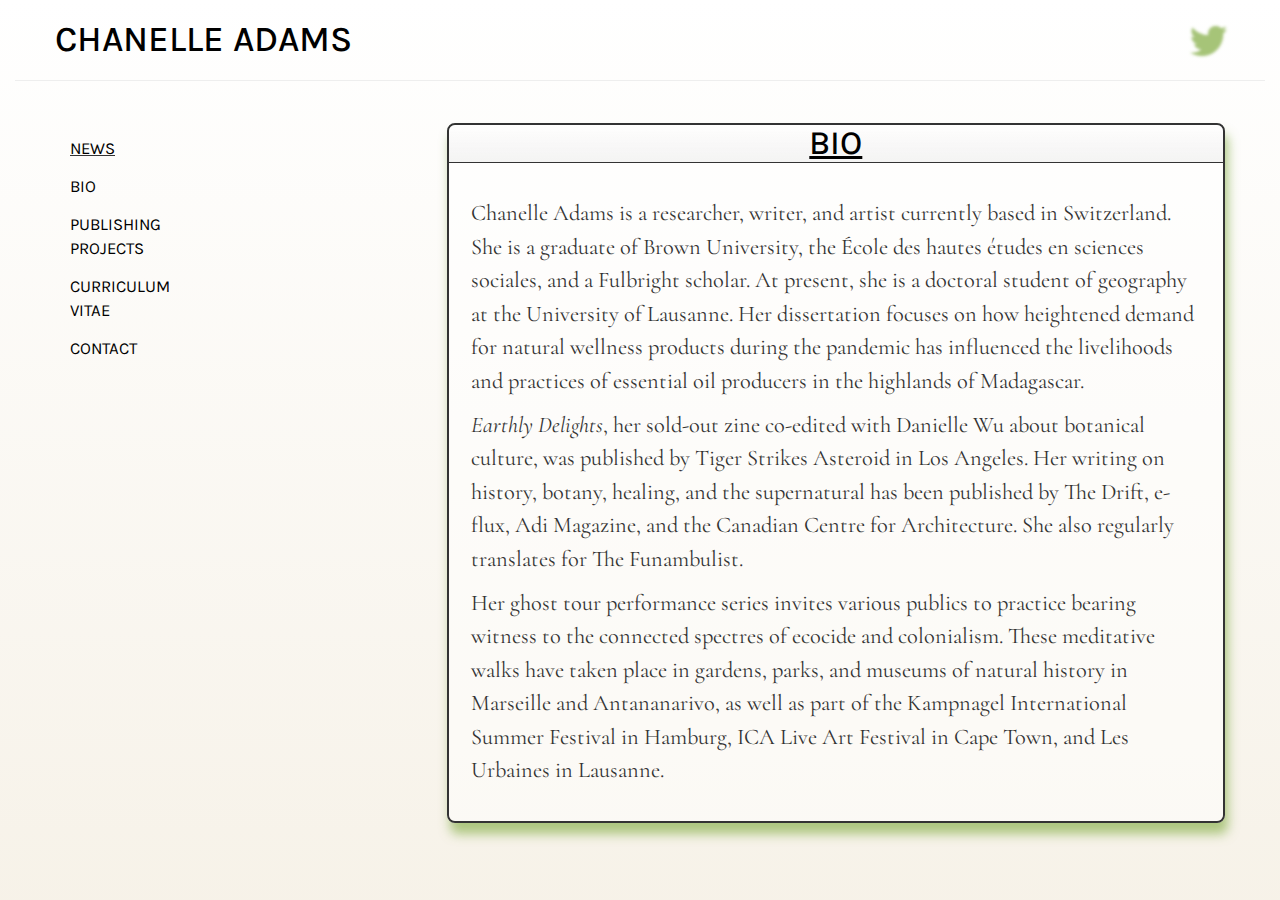
<file: bio.html>
<!DOCTYPE html>
<html>

<head>
    <!-- Global site tag (gtag.js) - Google Analytics -->
    <script async src="https://www.googletagmanager.com/gtag/js?id=UA-118933367-1"></script>
    <script>
        window.dataLayer = window.dataLayer || [];

        function gtag() {
            dataLayer.push(arguments);
        }
        gtag('js', new Date());

        gtag('config', 'UA-118933367-1');
    </script>

    <title>Chanelle Adams</title>

    <link href="  https://maxcdn.bootstrapcdn.com/font-awesome/4.7.0/css/font-awesome.min.css" rel="stylesheet">
    <link href="https://fonts.googleapis.com/css?family=Karla:400,400i" rel="stylesheet">
    <link href="https://fonts.googleapis.com/css?family=Cormorant" rel="stylesheet">
    <link href="https://fonts.googleapis.com/css?family=Space+Mono" rel="stylesheet">
    <link href="https://maxcdn.bootstrapcdn.com/font-awesome/4.7.0/css/font-awesome.min.css" rel="stylesheet"
        integrity="sha384-wvfXpqpZZVQGK6TAh5PVlGOfQNHSoD2xbE+QkPxCAFlNEevoEH3Sl0sibVcOQVnN" crossorigin="anonymous">

    <link rel="stylesheet" href="https://maxcdn.bootstrapcdn.com/bootstrap/3.3.7/css/bootstrap.min.css">
    <link href="main.css" rel="stylesheet">

    <script src="https://code.jquery.com/jquery-3.2.1.min.js"
        integrity="sha256-hwg4gsxgFZhOsEEamdOYGBf13FyQuiTwlAQgxVSNgt4=" crossorigin="anonymous"></script>
    <script src="https://maxcdn.bootstrapcdn.com/bootstrap/3.3.7/js/bootstrap.min.js"
        integrity="sha384-Tc5IQib027qvyjSMfHjOMaLkfuWVxZxUPnCJA7l2mCWNIpG9mGCD8wGNIcPD7Txa"
        crossorigin="anonymous"></script>
</head>
<style>

</style>

<body>
    <main class="container-fluid">
        <a href="/">
            <h1 class="main-name" data-period="100" data-type='[ "CHANELLE ADAMS" ]'>
                <span class="wrap">CHANELLE ADAMS</span>
            </h1>
        </a>

        <a href="https://twitter.com/nellienooks"> <i class="fa fa-twitter fa-3x"></i></a>


        <hr class="main-hr">
        </hr>

        <div class="content">
            <nav class="col-md-2 ">
                <ul class="">
                    <li class="current"><a href="/">NEWS</a> </li>
                    <li class="">
                        <a href="/bio.html">BIO</a>
                    </li>
                    <li class="hidden"> <a href="pharmacy.html">RESEARCH PRACTICE</a></li>


                    <li><a href="cut-paste.html">PUBLISHING PROJECTS</a></li>

                    <li class="">
                        <a href="/cv.html">CURRICULUM VITAE</a>
                    </li>

                    <li class=""><a href="contact.html">CONTACT</a></li>
                </ul>
            </nav>
            <div class=" col-md-8 col-md-push-2  ">
                <section id="writing">
                    <div id="bio">
                        <div class="col-md-12">

                            <h2 class="text-center hidden-sm"><a href="/">BIO</a>
                        </div>
                        <div class="col-md-12 align-center">

                            <p class="close-up-copy">Chanelle Adams is a researcher, writer, and artist currently based
                                in Switzerland. She is a graduate of Brown University, the École des hautes études en
                                sciences sociales, and a Fulbright scholar. At present, she is a doctoral student of
                                geography at the University of Lausanne. Her dissertation focuses on how heightened
                                demand for natural wellness products during the pandemic has influenced the livelihoods
                                and practices of essential oil producers in the highlands of Madagascar.</p>

                            <p class="close-up-copy"><em>Earthly Delights</em>, her sold-out zine co-edited with
                                Danielle Wu about botanical culture, was published by Tiger Strikes Asteroid in Los
                                Angeles. Her writing on history, botany, healing, and the supernatural has been
                                published by The Drift, e-flux, Adi Magazine, and the Canadian Centre for Architecture.
                                She also regularly translates for The Funambulist.</p>

                            <p class="close-up-copy">Her ghost tour performance series invites various publics to
                                practice bearing witness to the connected spectres of ecocide and colonialism. These
                                meditative walks have taken place in gardens, parks, and museums of natural history in
                                Marseille and Antananarivo, as well as part of the Kampnagel International Summer
                                Festival in Hamburg, ICA Live Art Festival in Cape Town, and Les Urbaines in Lausanne.
                            </p>


                        </div>
                        <div
                            class=" hidden col-md-4 col-xs-8 col-xs-push-2 col-md-push-0 align-center close-up-img overflow-hidden">
                            <img class="img-responsive" src="img/chanelle.jpg" alt="">

                        </div>
                        <p class="pnum hidden">i.</p>
                    </div>

                </section>
            </div>
            <div class="clearfix">

            </div>

        </div>
    </main>




    <script type="text/javascript">
        //made by vipul mirajkar thevipulm.appspot.com
        var TxtType = function (el, toRotate, period) {
            this.toRotate = toRotate;
            this.el = el;
            this.loopNum = 0;
            this.period = parseInt(period, 10) || 2000;
            this.txt = '';
            this.tick();
            this.isDeleting = false;
        };

        TxtType.prototype.tick = function () {
            var i = this.loopNum % this.toRotate.length;
            var fullTxt = this.toRotate[i];

            if (this.isDeleting) {

            } else {
                this.txt = fullTxt.substring(0, this.txt.length + 1);
            }

            this.el.innerHTML = '<span class="wrap">' + this.txt + '</span>';

            var that = this;
            var delta = 200 - Math.random() * 300;

            if (this.isDeleting) {
                delta /= 2;
            }

            if (!this.isDeleting && this.txt === fullTxt) {
                delta = this.period;
                this.isDeleting = true;

            } else if (this.isDeleting && this.txt === '') {


                delta = 500;
            }

            var tOut = setTimeout(function () {
                that.tick();
            }, delta);

            if (this.loopNum > 0) {
                clearTimeout(tOut);

            }


        };

        window.onload = function () {
            var elements = document.getElementsByClassName('typewrite');
            for (var i = 0; i < elements.length; i++) {
                var toRotate = elements[i].getAttribute('data-type');
                var period = elements[i].getAttribute('data-period');
                if (toRotate) {
                    new TxtType(elements[i], JSON.parse(toRotate), period);
                }
            }
            // INJECT CSS
            var css = document.createElement("style");
            css.type = "text/css";
            css.innerHTML = ".typewrite > .wrap { border-right: 0.08em solid #fff}";
            document.body.appendChild(css);
        };
    </script>
</body>

</html>
</file>
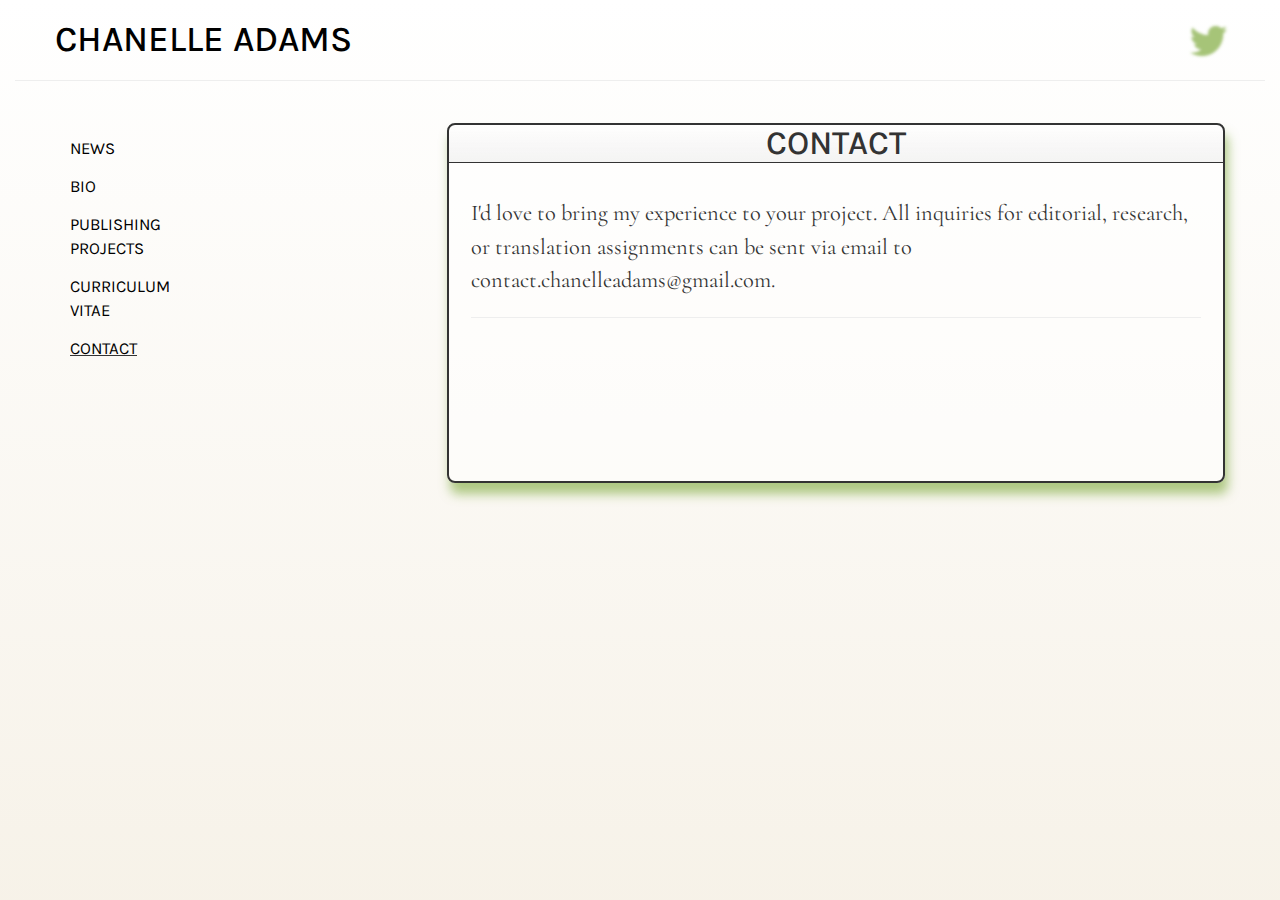
<file: contact.html>
<!DOCTYPE html>
<html>

<head>
    <!-- Global site tag (gtag.js) - Google Analytics -->
    <script async src="https://www.googletagmanager.com/gtag/js?id=UA-118933367-1"></script>
    <script>
        window.dataLayer = window.dataLayer || [];

        function gtag() {
            dataLayer.push(arguments);
        }
        gtag('js', new Date());

        gtag('config', 'UA-118933367-1');
    </script>

    <title>Chanelle Adams</title>
    <link href="https://fonts.googleapis.com/css?family=Karla:400,400i" rel="stylesheet">
    <link href="https://fonts.googleapis.com/css?family=Cormorant" rel="stylesheet">
    <link href="https://fonts.googleapis.com/css?family=Space+Mono" rel="stylesheet">
    <link rel="stylesheet" href="https://maxcdn.bootstrapcdn.com/bootstrap/3.3.7/css/bootstrap.min.css">
    <link href="https://maxcdn.bootstrapcdn.com/font-awesome/4.7.0/css/font-awesome.min.css" rel="stylesheet" integrity="sha384-wvfXpqpZZVQGK6TAh5PVlGOfQNHSoD2xbE+QkPxCAFlNEevoEH3Sl0sibVcOQVnN" crossorigin="anonymous">
    <link href="main.css" rel="stylesheet">
    <script src="https://code.jquery.com/jquery-3.2.1.min.js" integrity="sha256-hwg4gsxgFZhOsEEamdOYGBf13FyQuiTwlAQgxVSNgt4=" crossorigin="anonymous"></script>
    <script src="https://maxcdn.bootstrapcdn.com/bootstrap/3.3.7/js/bootstrap.min.js" integrity="sha384-Tc5IQib027qvyjSMfHjOMaLkfuWVxZxUPnCJA7l2mCWNIpG9mGCD8wGNIcPD7Txa" crossorigin="anonymous"></script>
</head>

<body>
    <main class="container-fluid">
        <a href="/">
            <h1 class="main-name" data-period="2000" data-type='[ "CHANELLE ADAMS" ]'>
                <span class="wrap">CHANELLE ADAMS</span>
            </h1>
        </a>

        <a href="https://twitter.com/nellienooks"> <i class="fa fa-twitter fa-3x"></i></a>

        <hr class="main-hr">
        </hr>

        <div class="content">
            <nav class="col-md-2 ">
                <ul class="">
                    <li><a href="/">NEWS</a> </li>
                    <li class="">
                        <a href="/bio.html">BIO</a>
                    </li>

                    <li><a href="cut-paste.html">PUBLISHING PROJECTS</a></li>
                    <li class="">
                        <a href="/cv.html">CURRICULUM VITAE</a>
                    </li>


                    <li class="current"><a href="/">CONTACT</a></li>
                </ul>
            </nav>
            <div class=" col-md-8 col-md-push-2  ">
                <section id="writing" class="">
                    <div>
                        <div class="col-md-12">

                            <h2 class="text-center hidden-sm"> Contact</h2>
                        </div>

                        <div class="close-up-copy ">

                            I'd love to bring my experience to your project. All inquiries for editorial, research, or translation assignments can be sent via email to contact.chanelleadams@gmail.com.

                            <hr>








                        </div>

                    </div>


                    <p class="pnum hidden">vi.</p>
            </div>

            </section>
        </div>
        <div class="clearfix">

        </div>

        </div>
    </main>




    <script type="text/javascript">
        //made by vipul mirajkar thevipulm.appspot.com
        var TxtType = function(el, toRotate, period) {
            this.toRotate = toRotate;
            this.el = el;
            this.loopNum = 0;
            this.period = parseInt(period, 10) || 2000;
            this.txt = '';
            this.tick();
            this.isDeleting = false;
        };

        TxtType.prototype.tick = function() {
            var i = this.loopNum % this.toRotate.length;
            var fullTxt = this.toRotate[i];

            if (this.isDeleting) {

            } else {
                this.txt = fullTxt.substring(0, this.txt.length + 1);
            }

            this.el.innerHTML = '<span class="wrap">' + this.txt + '</span>';

            var that = this;
            var delta = 200 - Math.random() * 300;

            if (this.isDeleting) {
                delta /= 2;
            }

            if (!this.isDeleting && this.txt === fullTxt) {
                delta = this.period;
                this.isDeleting = true;

            } else if (this.isDeleting && this.txt === '') {


                delta = 500;
            }

            var tOut = setTimeout(function() {
                that.tick();
            }, delta);

            if (this.loopNum > 0) {
                clearTimeout(tOut);

            }


        };

        window.onload = function() {
            var elements = document.getElementsByClassName('typewrite');
            for (var i = 0; i < elements.length; i++) {
                var toRotate = elements[i].getAttribute('data-type');
                var period = elements[i].getAttribute('data-period');
                if (toRotate) {
                    new TxtType(elements[i], JSON.parse(toRotate), period);
                }
            }
            // INJECT CSS
            var css = document.createElement("style");
            css.type = "text/css";
            css.innerHTML = ".typewrite > .wrap { border-right: 0.08em solid #fff}";
            document.body.appendChild(css);
        };
    </script>
</body>

</html>
</file>
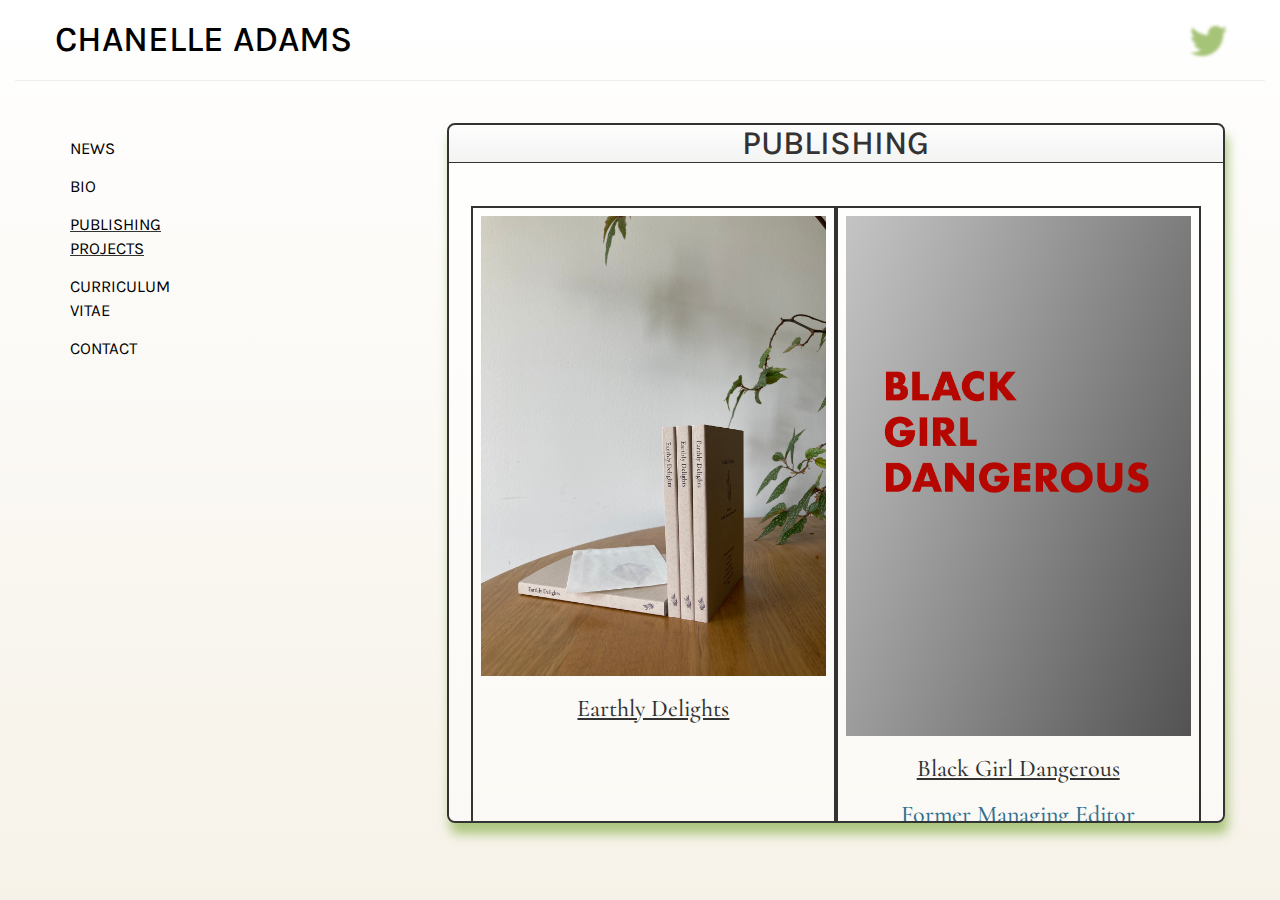
<file: cut-paste.html>
<!DOCTYPE html>
<html>

<head>
    <!-- Global site tag (gtag.js) - Google Analytics -->
    <script async src="https://www.googletagmanager.com/gtag/js?id=UA-118933367-1"></script>
    <script>
        window.dataLayer = window.dataLayer || [];

        function gtag() {
            dataLayer.push(arguments);
        }
        gtag('js', new Date());

        gtag('config', 'UA-118933367-1');
    </script>

    <title>Chanelle Adams</title>
    <link href="https://fonts.googleapis.com/css?family=Karla:400,400i" rel="stylesheet">
    <link href="https://fonts.googleapis.com/css?family=Cormorant" rel="stylesheet">
    <link href="https://fonts.googleapis.com/css?family=Space+Mono" rel="stylesheet">
    <link href="https://maxcdn.bootstrapcdn.com/font-awesome/4.7.0/css/font-awesome.min.css" rel="stylesheet" integrity="sha384-wvfXpqpZZVQGK6TAh5PVlGOfQNHSoD2xbE+QkPxCAFlNEevoEH3Sl0sibVcOQVnN" crossorigin="anonymous">

    <link rel="stylesheet" href="https://maxcdn.bootstrapcdn.com/bootstrap/3.3.7/css/bootstrap.min.css">
    <link href="main.css" rel="stylesheet">
    <script src="https://code.jquery.com/jquery-3.2.1.min.js" integrity="sha256-hwg4gsxgFZhOsEEamdOYGBf13FyQuiTwlAQgxVSNgt4=" crossorigin="anonymous"></script>
    <script src="https://maxcdn.bootstrapcdn.com/bootstrap/3.3.7/js/bootstrap.min.js" integrity="sha384-Tc5IQib027qvyjSMfHjOMaLkfuWVxZxUPnCJA7l2mCWNIpG9mGCD8wGNIcPD7Txa" crossorigin="anonymous"></script>
</head>

<body>
    <main class="container-fluid">
        <a href="/">
            <h1 class="main-name" data-period="2000" data-type='[ "CHANELLE ADAMS" ]'>
                <span class="wrap">CHANELLE ADAMS</span>
            </h1>
        </a>

        <a href="https://twitter.com/nellienooks">
            <i class="fa fa-twitter fa-3x"></i>
        </a>

        <hr class="main-hr">
        </hr>

        <div class="content">
            <nav class="col-md-2 ">
                <ul class="">
                    <li>
                        <a href="/">NEWS</a>
                    </li>
                    <li class="">
                        <a href="/bio.html">BIO</a>
                    </li>


                    <li class="current">
                        <a href="cut-paste.html">PUBLISHING PROJECTS</a>
                    </li>

                    <li class="">
                        <a href="/cv.html">CURRICULUM VITAE</a>
                    </li>

                    <li class="">
                        <a href="contact.html">CONTACT</a>
                    </li>
                </ul>
            </nav>
            <div class=" col-md-8 col-md-push-2  ">
                <section id="writing" class="">
                    <div>
                        <div class="col-md-12">

                            <h2 class="text-center hidden-sm"> PUBLISHING </h2>

                        </div>

                        <div class="close-up-copy  flex">
                            <div class="col-xs-6 collage ">
                                <img class="img-responsive" src="img/earth.jpg" alt="" />
                                <h3 class="text-center">
                                    <a href="https://www.tigerstrikesasteroid.com/tagged/earthlydelights">Earthly Delights</a>
                                </h3>

                            </div>

                            <div class="col-xs-6 collage">

                                <img class="img-responsive" src="img/bgd.jpg" alt="" />
                                <h3 class="text-center">
                                    <a href="https://www.bgdblog.org/">Black Girl Dangerous </a>
                                    <h3 class="text-center text-info"> Former Managing Editor</h3>
                                </h3>

                            </div>
                            <div class="col-sm-6 collage">

                                <img class="img-responsive" src="img/cut-paste.png" alt="" />
                                <h3 class="text-center">
                                    <a href="https://books.google.fr/books?redir_esc=y&id=jQpkCgAAQBAJ&q=chanelle+adams#v=snippet&q=chanelle%20adams&f=false">Bluestockings Magazine</a>
                                </h3>
                                <h3 class="text-center text-info"> Former Editor-in-Chief</h3>



                            </div>

                            <div class="col-xs-6 collage">

                                <img class="img-responsive" src="img/re_she.png" alt="" />
                                <h3 class="text-center">
                                    <a href="https://issuu.com/bluestockingsmagazine/docs/re-_she/2">re:She</a>
                                </h3>




                            </div>
                            <div class="col-xs-6 collage">

                                <img class="img-responsive" src="img/Silence_and_Voice.png" alt="" />
                                <h3 class="text-center">
                                    <a href="https://issuu.com/bluestockingsmagazine/docs/sexualassaultzinepdfreduce">Silence & Voice</a>
                                </h3>




                            </div>

                            <div class="col-xs-12 collage ">
                                <img class="img-responsive" src="img/issue4.png" alt="" />
                                <h3 class="text-center">
                                    <a href="https://issuu.com/bluestockingsmagazine/docs/bluestockingsissue4_final">Bluestockings Magazine Issue 4</a>
                                </h3>





                            </div>
                            <div class="col-sm-6 collage">

                                <img class="img-responsive" src="img/reality.png" alt="" />
                                <h3 class="text-center">
                                    <a href="https://books.google.fr/books?redir_esc=y&id=jQpkCgAAQBAJ&q=chanelle+adams#v=snippet&q=chanelle%20adams&f=false">Renouncing Reality</a>
                                </h3>




                            </div>




                        </div>


                    </div>

                    <p class="pnum hidden">iii.</p>
            </div>

            </section>
        </div>
        <div class="clearfix">

        </div>

        </div>
    </main>




    <script type="text/javascript">
        //made by vipul mirajkar thevipulm.appspot.com
        var TxtType = function(el, toRotate, period) {
            this.toRotate = toRotate;
            this.el = el;
            this.loopNum = 0;
            this.period = parseInt(period, 10) || 2000;
            this.txt = '';
            this.tick();
            this.isDeleting = false;
        };

        TxtType.prototype.tick = function() {
            var i = this.loopNum % this.toRotate.length;
            var fullTxt = this.toRotate[i];

            if (this.isDeleting) {

            } else {
                this.txt = fullTxt.substring(0, this.txt.length + 1);
            }

            this.el.innerHTML = '<span class="wrap">' + this.txt + '</span>';

            var that = this;
            var delta = 200 - Math.random() * 300;

            if (this.isDeleting) {
                delta /= 2;
            }

            if (!this.isDeleting && this.txt === fullTxt) {
                delta = this.period;
                this.isDeleting = true;

            } else if (this.isDeleting && this.txt === '') {


                delta = 500;
            }

            var tOut = setTimeout(function() {
                that.tick();
            }, delta);

            if (this.loopNum > 0) {
                clearTimeout(tOut);

            }


        };

        window.onload = function() {
            var elements = document.getElementsByClassName('typewrite');
            for (var i = 0; i < elements.length; i++) {
                var toRotate = elements[i].getAttribute('data-type');
                var period = elements[i].getAttribute('data-period');
                if (toRotate) {
                    new TxtType(elements[i], JSON.parse(toRotate), period);
                }
            }
            // INJECT CSS
            var css = document.createElement("style");
            css.type = "text/css";
            css.innerHTML = ".typewrite > .wrap { border-right: 0.08em solid #fff}";
            document.body.appendChild(css);
        };
    </script>
</body>

</html>
</file>
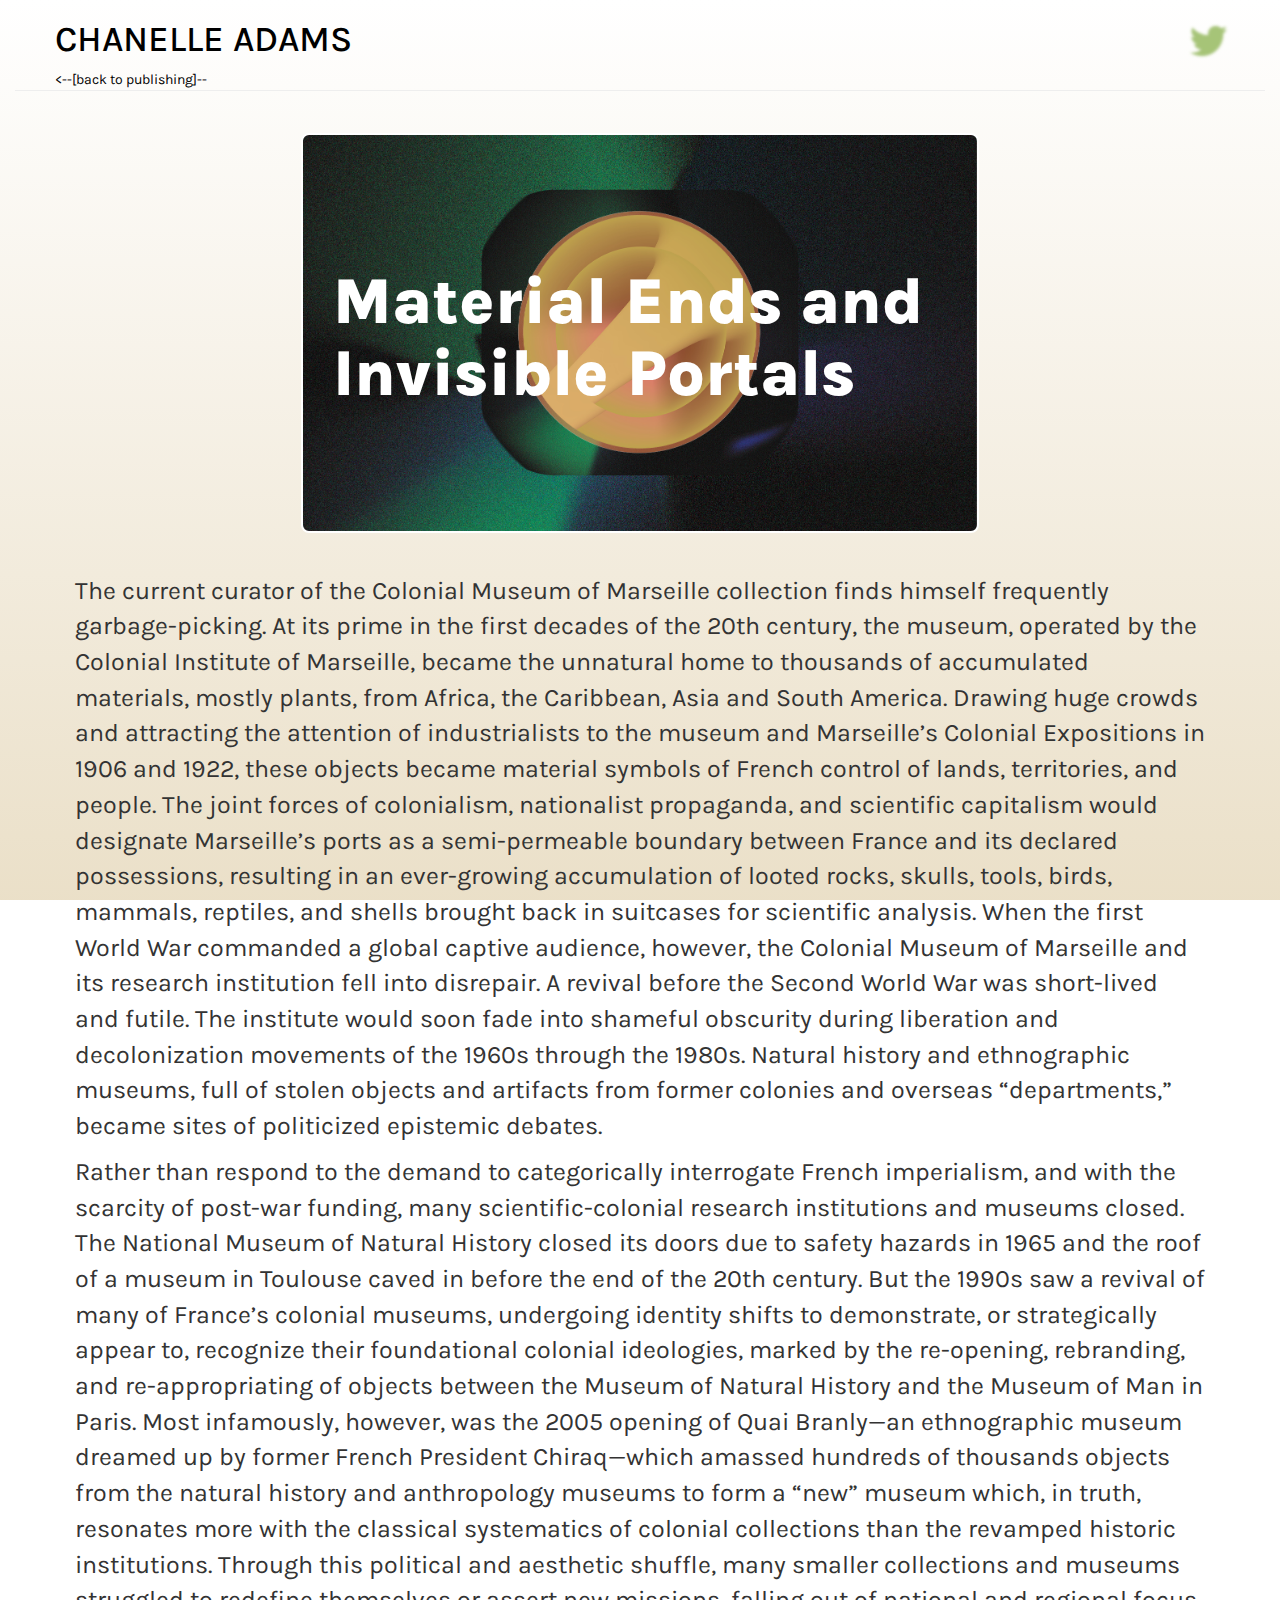
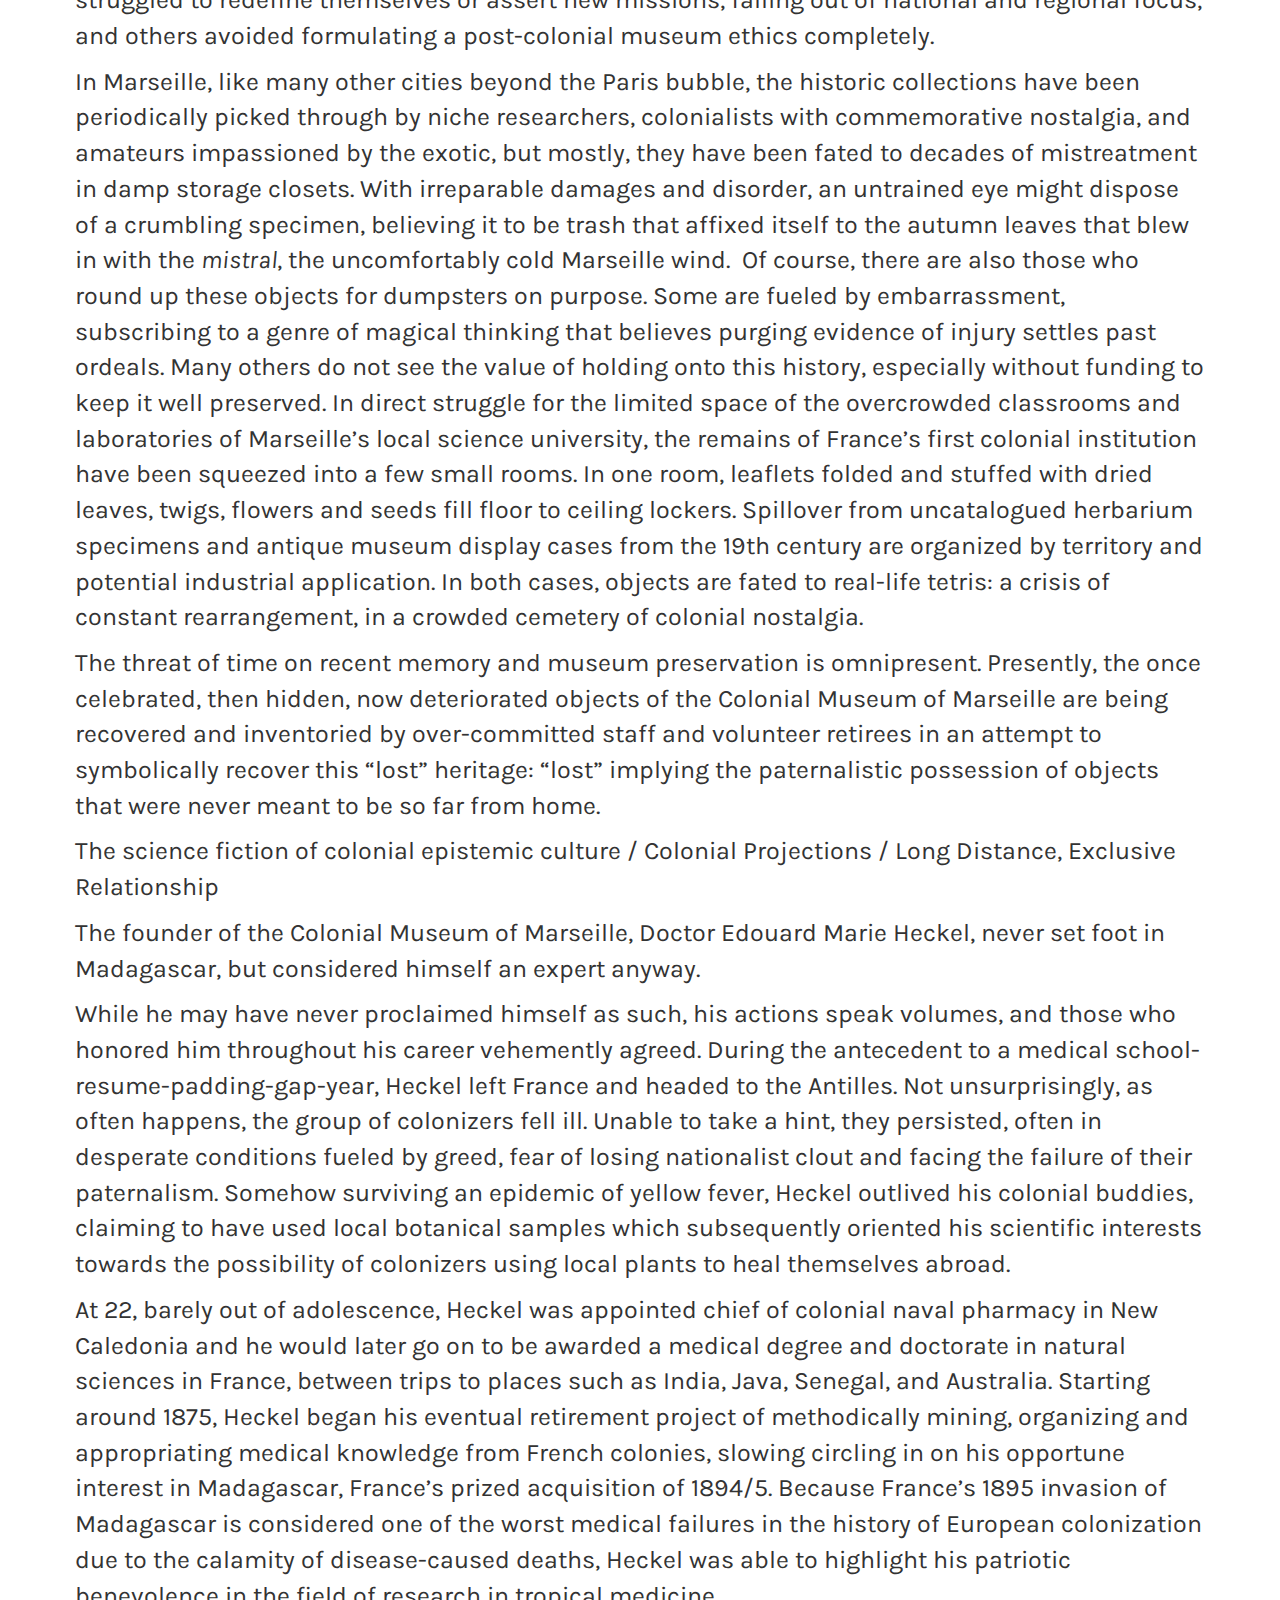
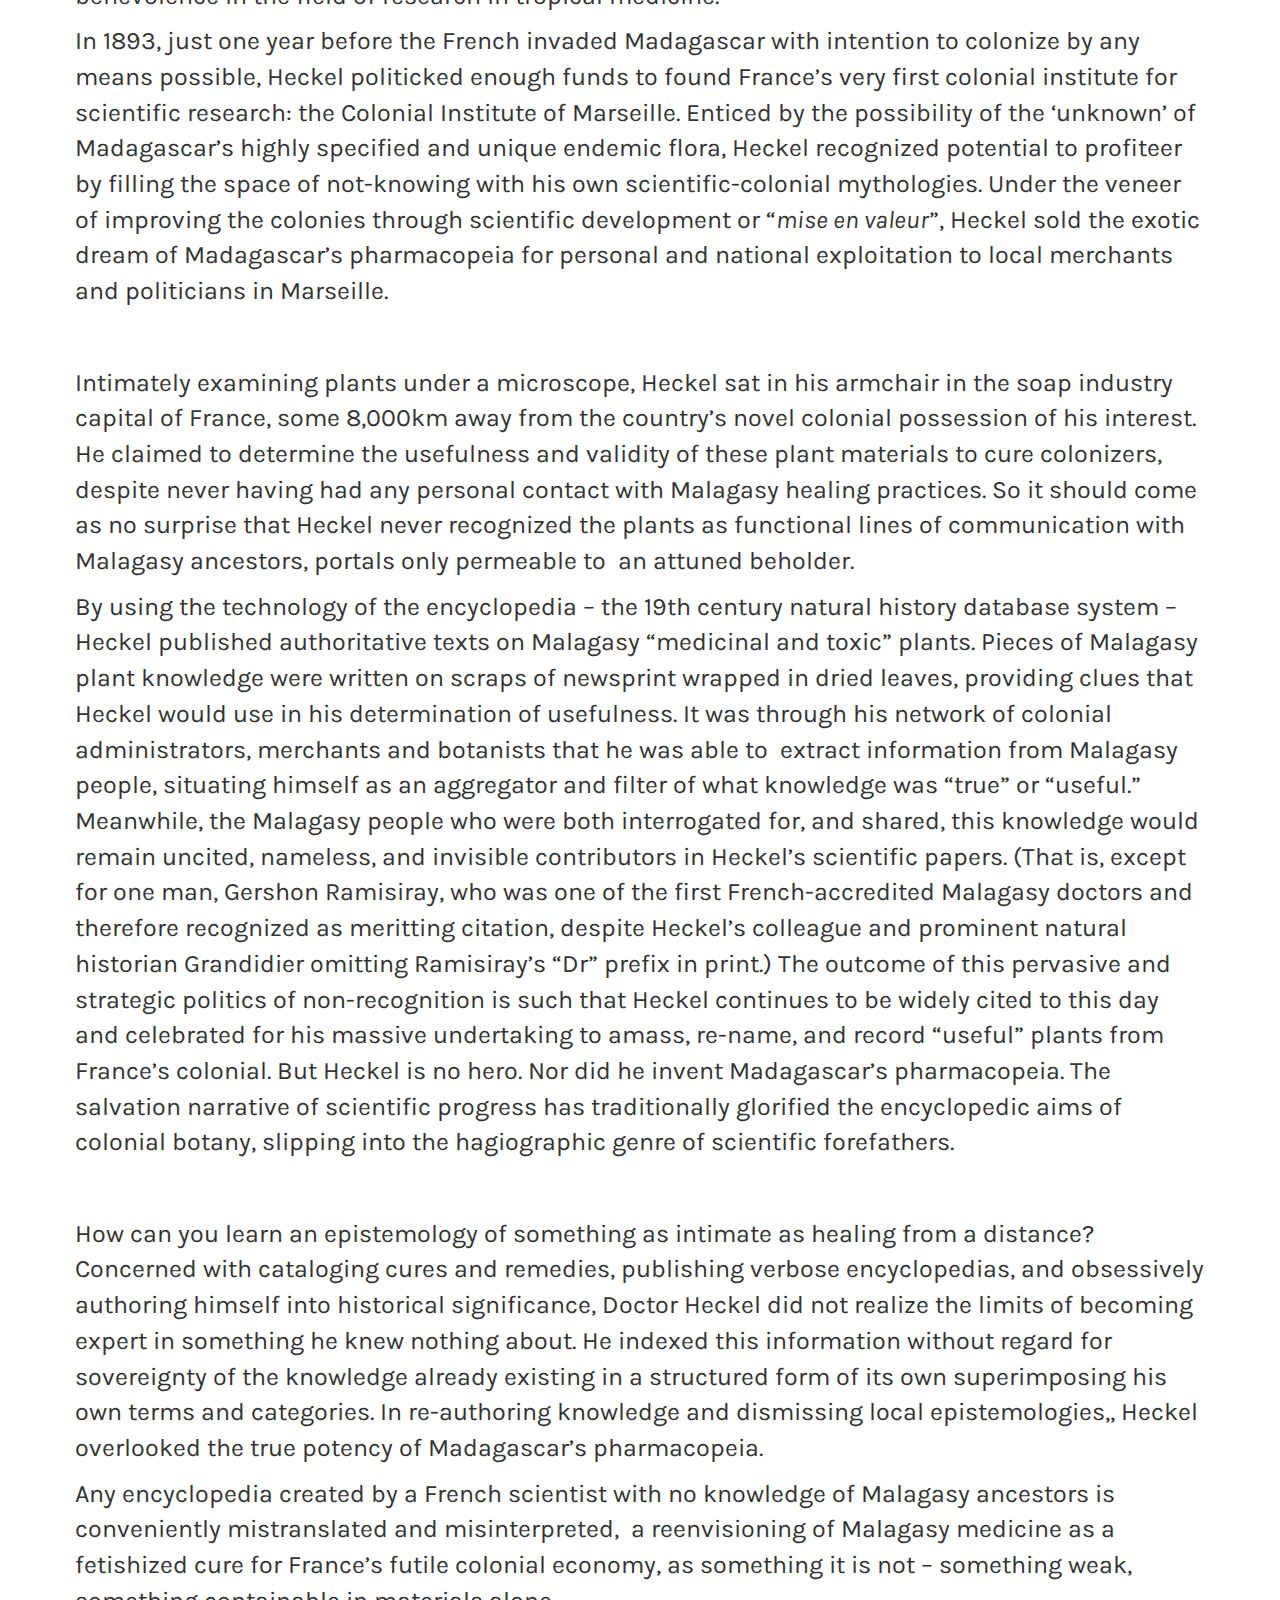
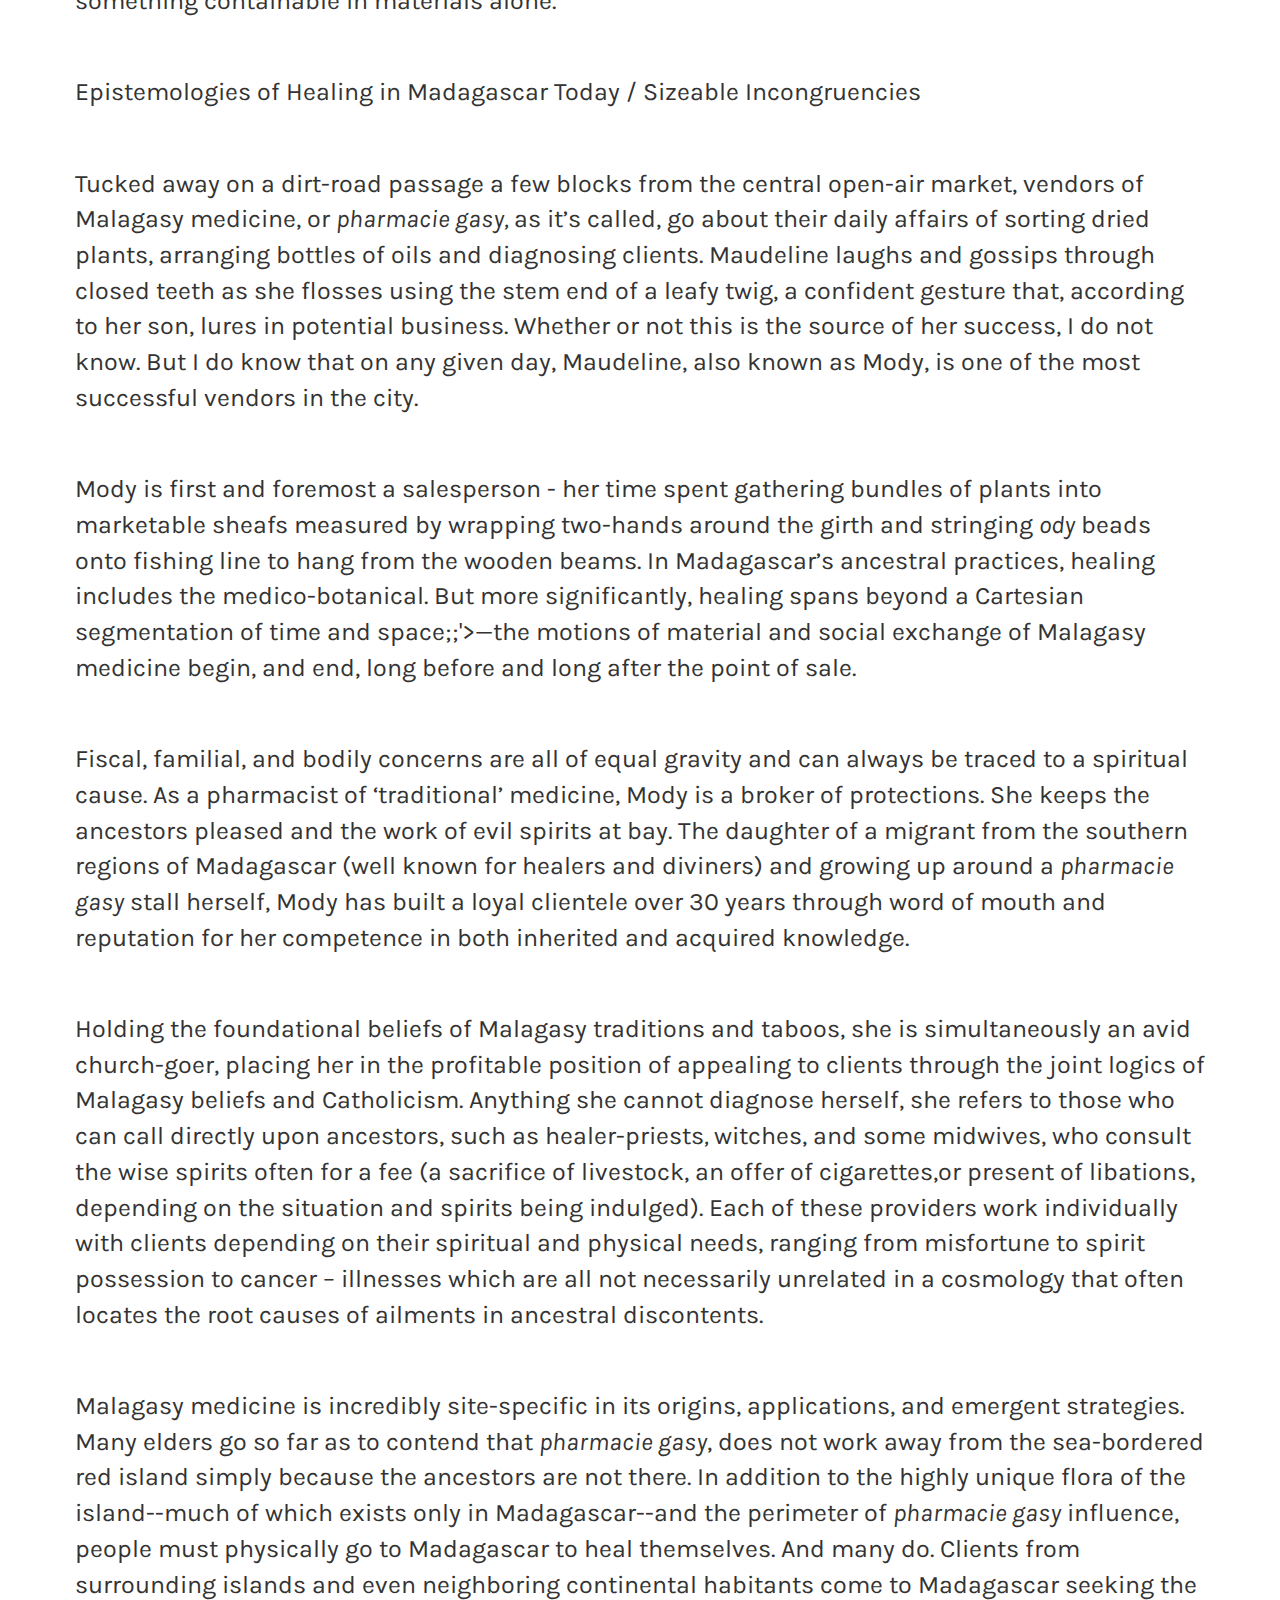
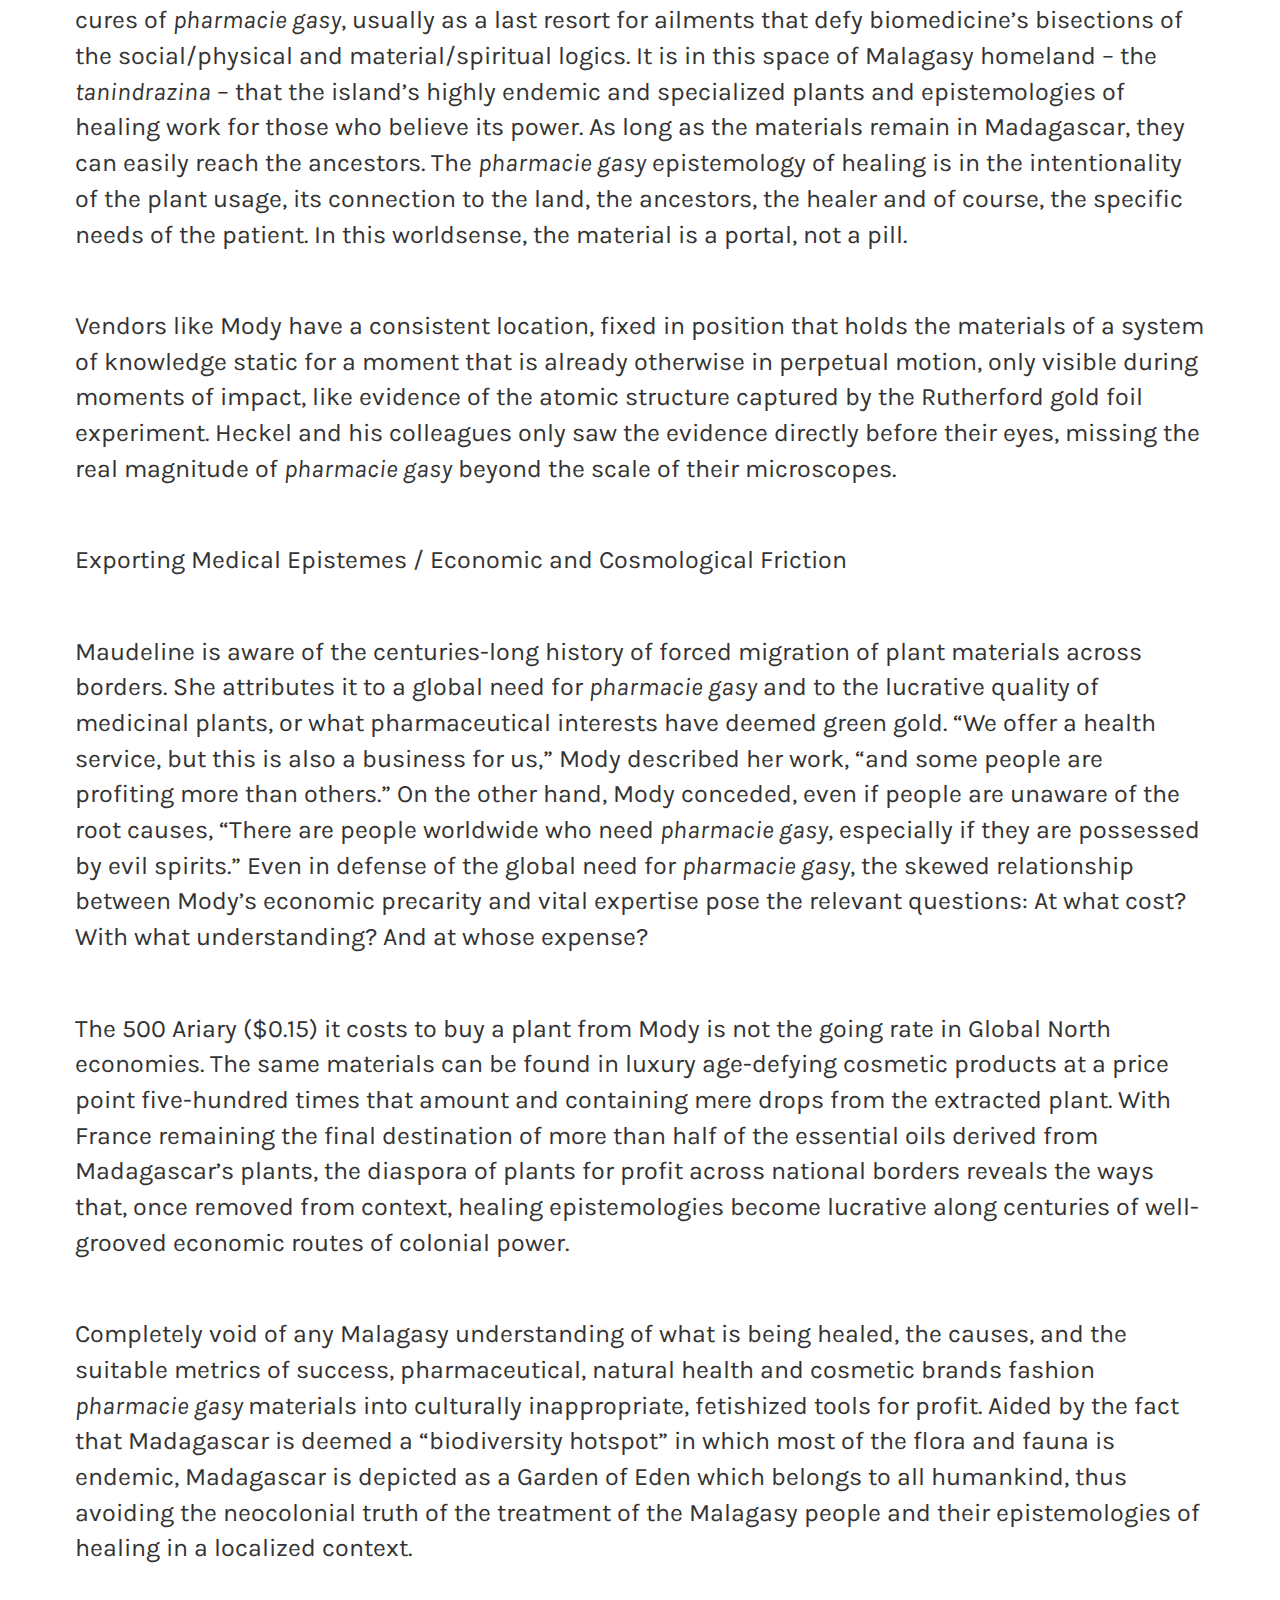
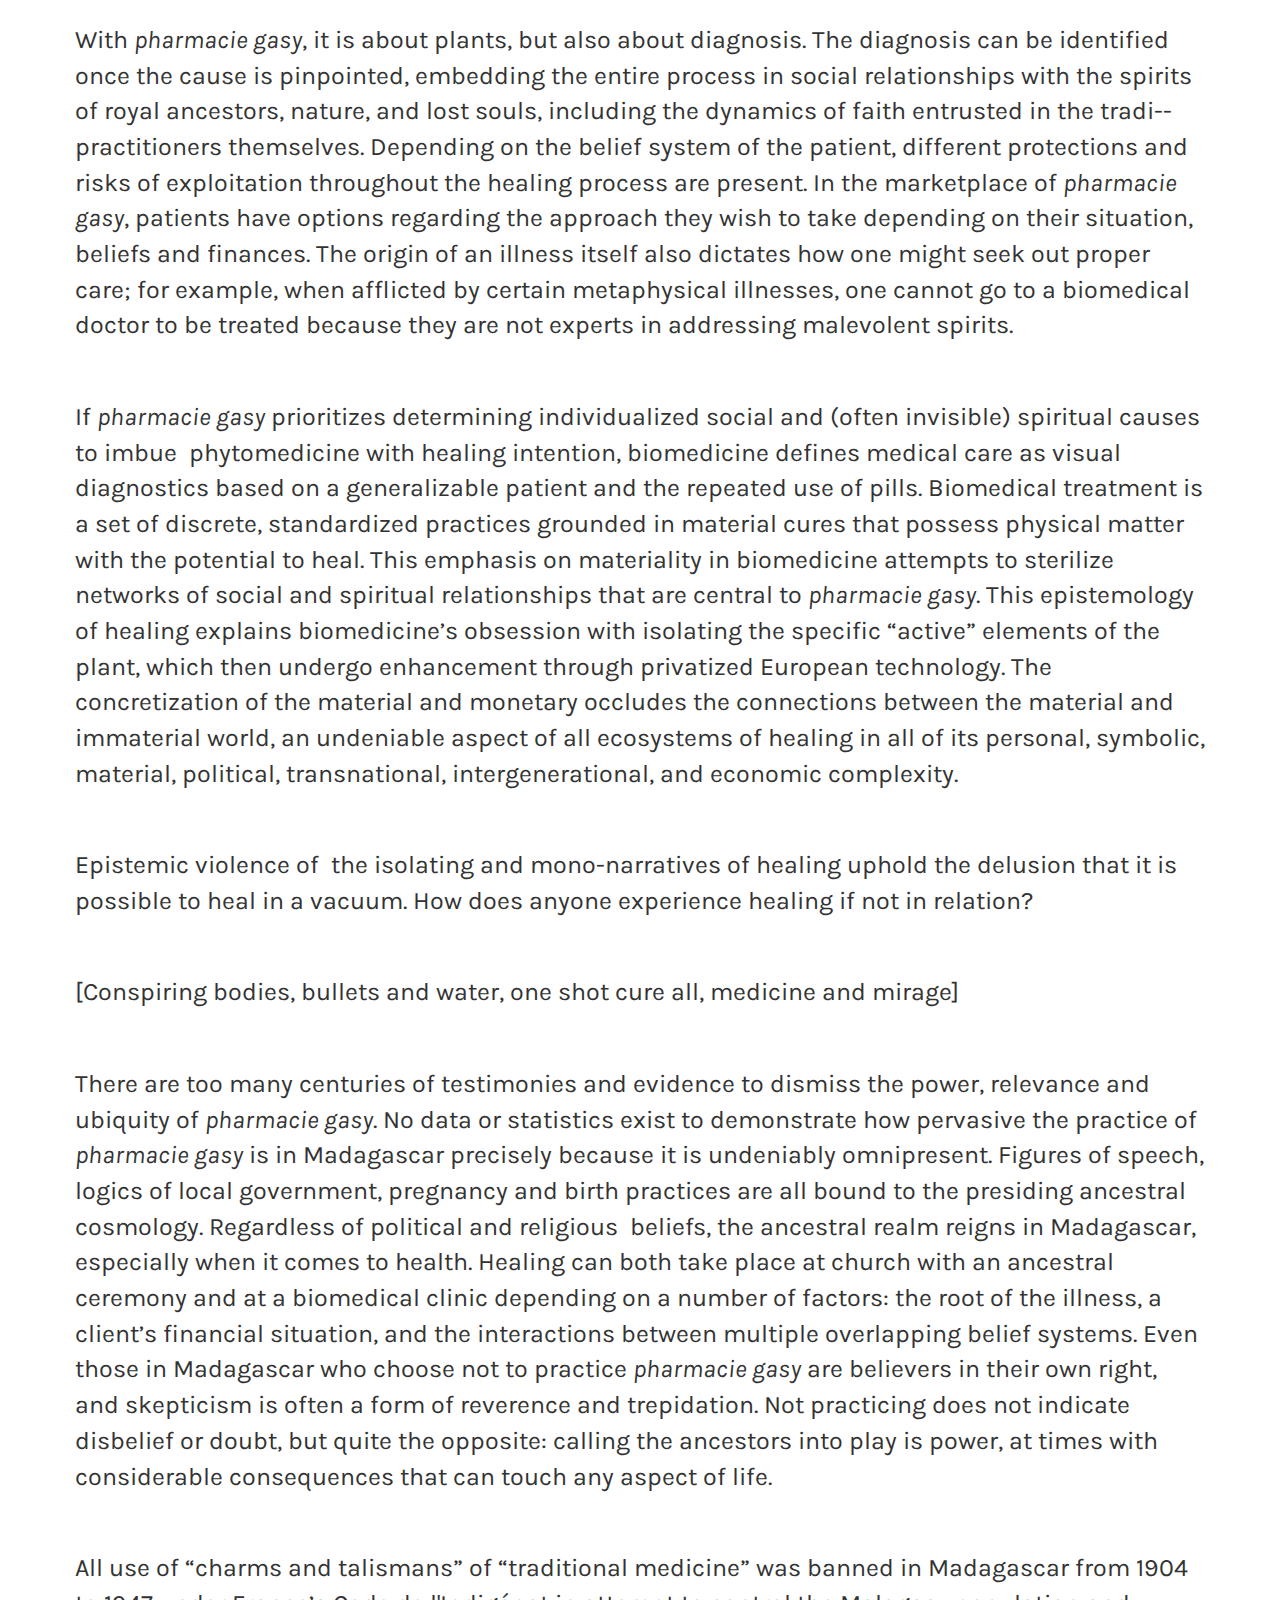
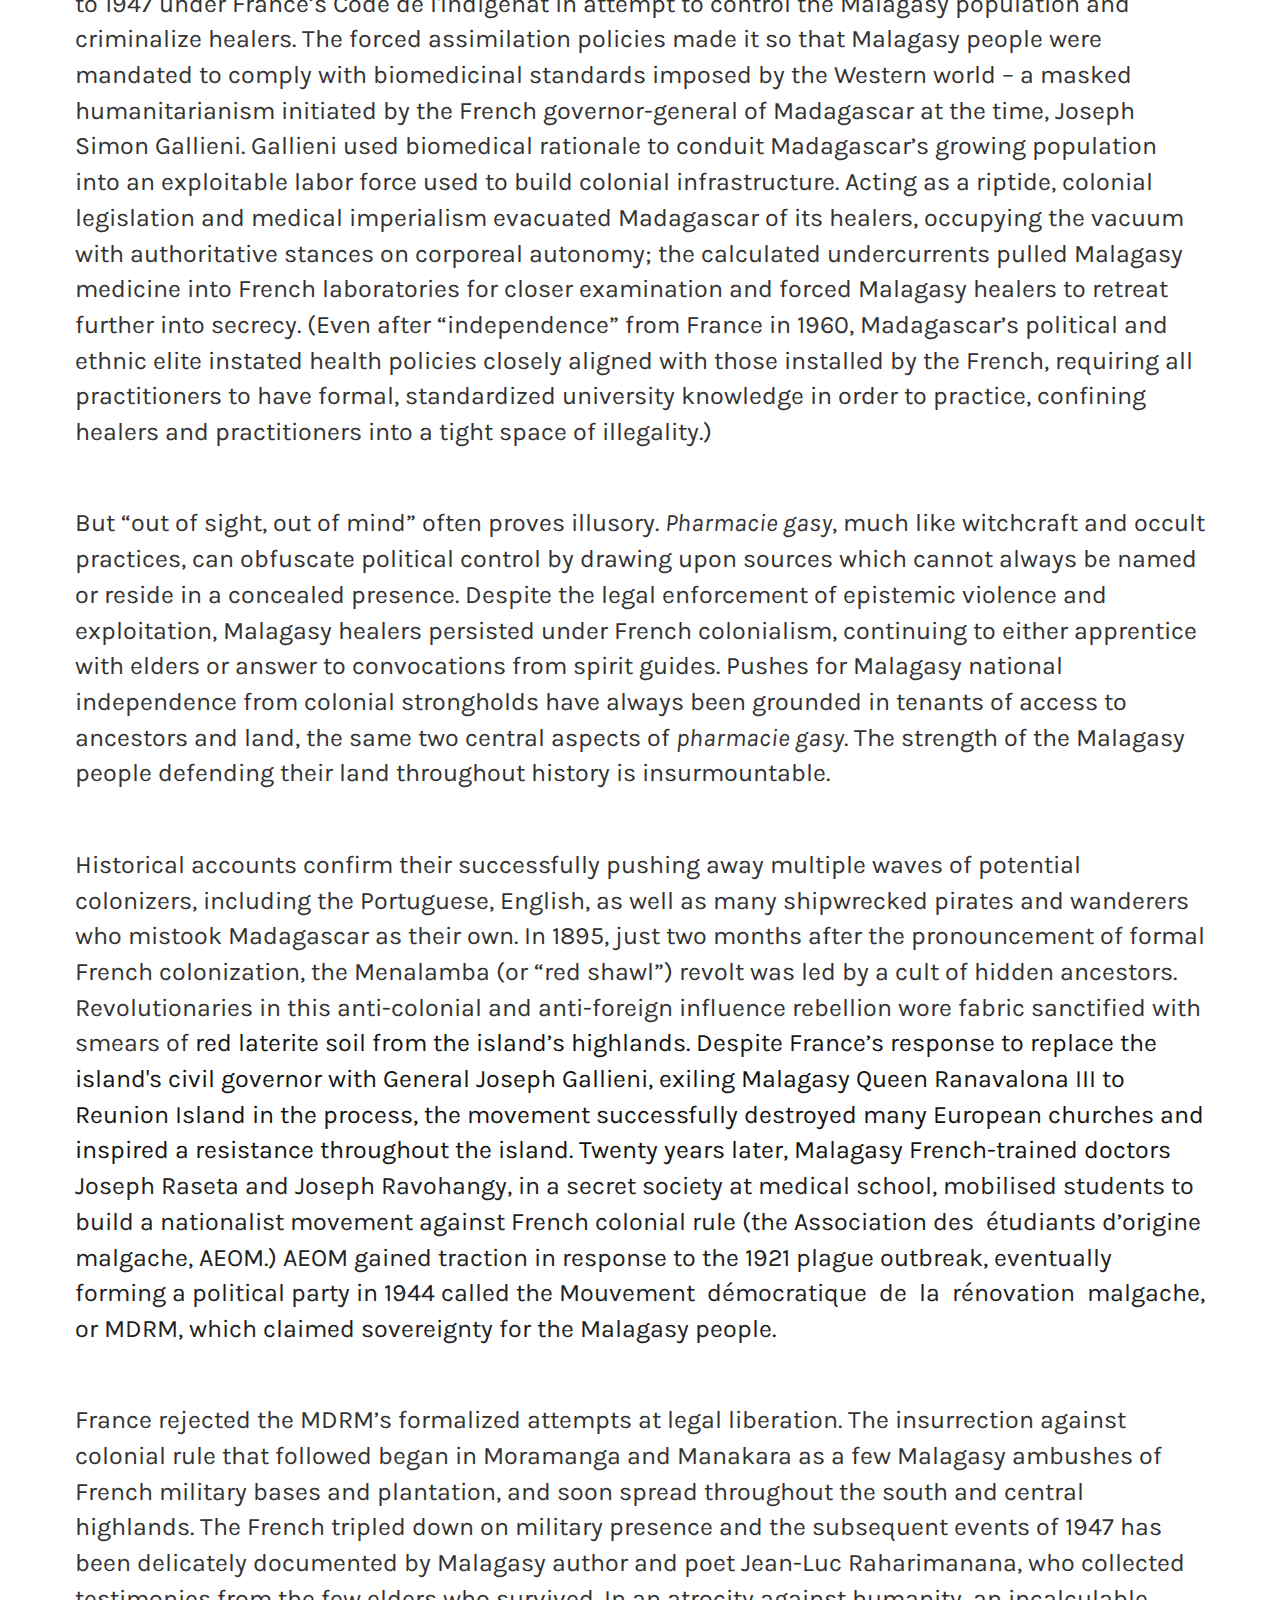
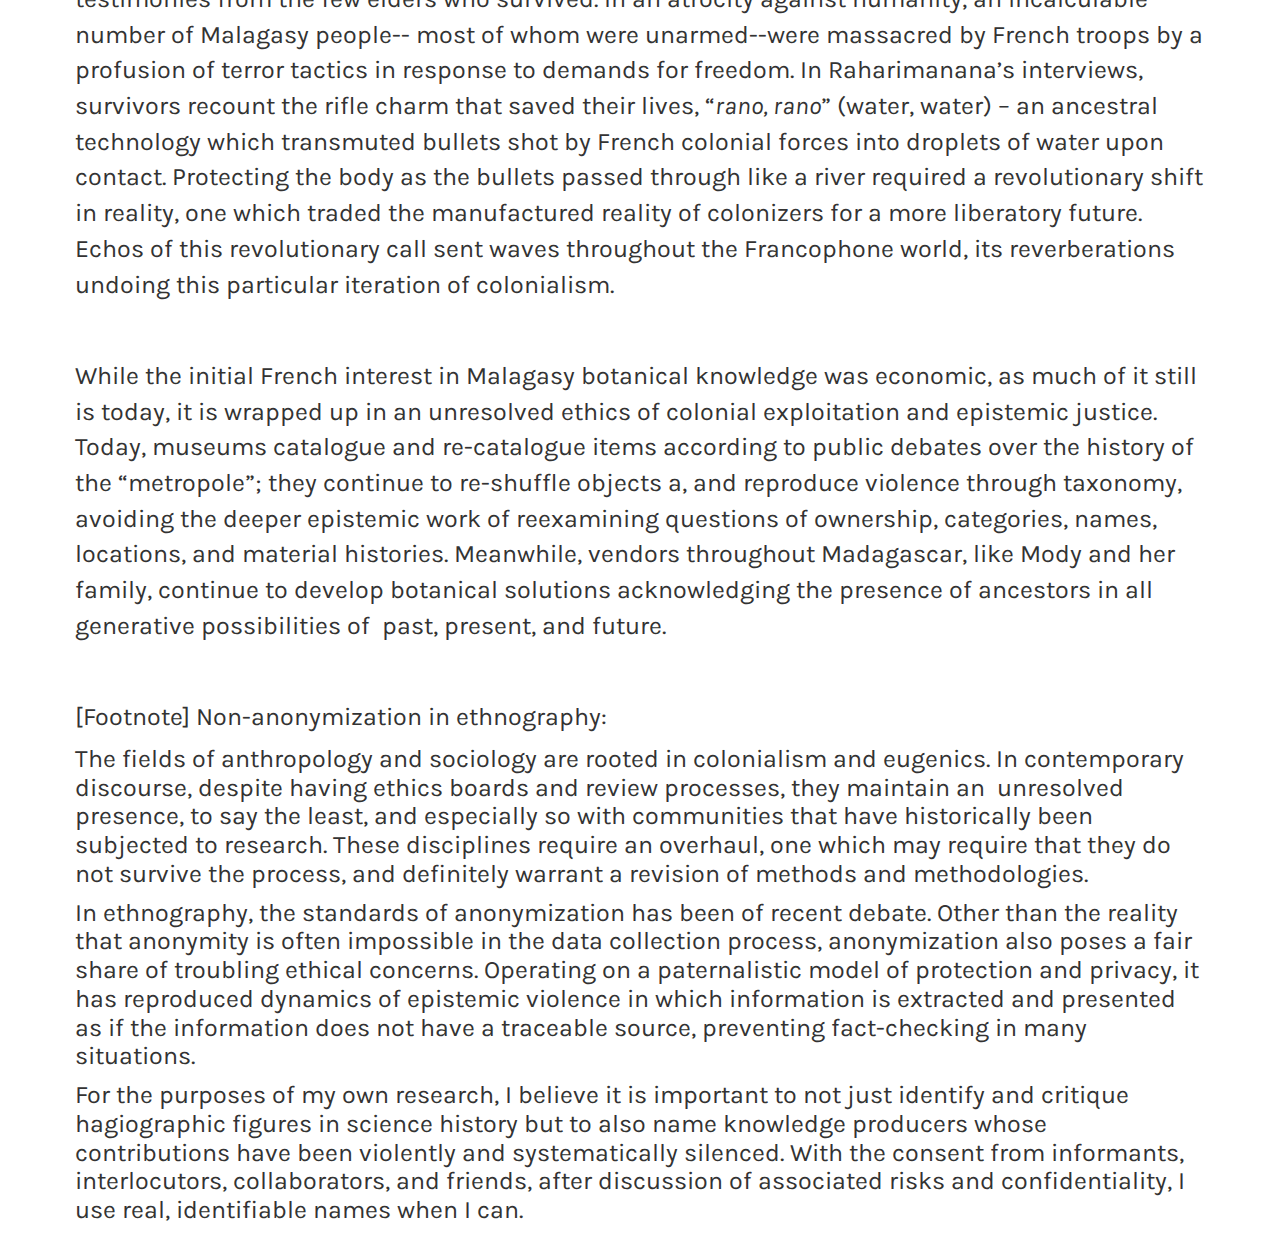
<file: Material-Ends-and-Invisible-Portals.html>
<!DOCTYPE html>
<html>

<head>
    <!-- Global site tag (gtag.js) - Google Analytics -->
    <script async src="https://www.googletagmanager.com/gtag/js?id=UA-118933367-1"></script>
    <script>
        window.dataLayer = window.dataLayer || [];

        function gtag() {
            dataLayer.push(arguments);
        }
        gtag('js', new Date());

        gtag('config', 'UA-118933367-1');
    </script>

    <title>Chanelle Adams</title>

    <link href="  https://maxcdn.bootstrapcdn.com/font-awesome/4.7.0/css/font-awesome.min.css" rel="stylesheet">
    <link href="https://fonts.googleapis.com/css?family=Karla:400,400i" rel="stylesheet">
    <link href="https://fonts.googleapis.com/css?family=Cormorant" rel="stylesheet">
    <link href="https://fonts.googleapis.com/css?family=Space+Mono" rel="stylesheet">
    <link href="https://maxcdn.bootstrapcdn.com/font-awesome/4.7.0/css/font-awesome.min.css" rel="stylesheet" integrity="sha384-wvfXpqpZZVQGK6TAh5PVlGOfQNHSoD2xbE+QkPxCAFlNEevoEH3Sl0sibVcOQVnN" crossorigin="anonymous">

    <link rel="stylesheet" href="https://maxcdn.bootstrapcdn.com/bootstrap/3.3.7/css/bootstrap.min.css">
    <link href="main.css" rel="stylesheet">

    <script src="https://code.jquery.com/jquery-3.2.1.min.js" integrity="sha256-hwg4gsxgFZhOsEEamdOYGBf13FyQuiTwlAQgxVSNgt4=" crossorigin="anonymous"></script>
    <script src="https://maxcdn.bootstrapcdn.com/bootstrap/3.3.7/js/bootstrap.min.js" integrity="sha384-Tc5IQib027qvyjSMfHjOMaLkfuWVxZxUPnCJA7l2mCWNIpG9mGCD8wGNIcPD7Txa" crossorigin="anonymous"></script>
</head>
<style>
    .padding {
        font-size: 2rem !important;
        padding: 3em !important
    }
    
    body {
        font-family: "Karla";
        background: #ffffff;
        background: linear-gradient( to bottom, #ffffff 0%, #ddcba4 166%);
        filter: progid: DXImageTransform.Microsoft.gradient( startColorstr='#ffffff', endColorstr='#ddcba4', GradientType=0);
        min-height: 100vh;
        max-height: 100vh;
        background-attachment: fixed;
    }
    
    .content {
        font-size: 2.5rem;
        padding: 0 2rem;
    }
    
    .image-header {
        background: url(/img/material-ends.jpg);
        height: 400px;
        width: 60%;
        margin: 0 auto;
        background-size: 100%;
        background-position: center 50%;
        border-radius: 8px;
        margin-bottom: 4rem;
        transition: background 3s;
        border: 2px solid #fff;
        display: flex;
        align-items: center;
    }
    
    .image-header:hover {
        background-size: 56% !important;
    }
    
    .image-header h1 {
        width: 100%;
        color: #fff;
        font-weight: 900;
        font-size: 6.5rem;
        padding: 0 3rem;
    }
    
    .paper a {
        display: inline !important
    }
    
    .back {
        margin-left: 40px;
        position: absolute;
    }
    
    @media screen and (max-width: 992px) {
        .back {
            margin-left: 40px;
            position: absolute;
            margin: 0 auto;
            width: 100%;
            text-align: center;
            font-size: 3rem;
        }
        .content {
            font-size: 4rem
        }
        .image-header {
            width: 100% !important
        }
    }
</style>

<body>
    <main class="container-fluid ">

        <section class="nav">
            <a href="/">
                <h1 class="main-name" data-period="100" data-type='[ "CHANELLE ADAMS" ]'>
                    <span class="wrap">CHANELLE ADAMS
            </h1>
          
        </a>
        
        <a href="/cut-paste.html" class="back"> <--[back to publishing]--</a>
        <a href="https://twitter.com/nellienooks"> <i class="fa fa-twitter fa-3x"></i></a>

        </section>

        <hr class="main-hr">
        </hr>

        <div class="content container">
          <div class=WordSection1>

            <div class="image-header">
              <h1>
                Material Ends and Invisible Portals
              </h1>

            </div>
       

            <p class=MsoNormal>The current curator of
  the Colonial Museum of Marseille collection finds himself frequently
  garbage-picking. At its prime in the first decades of the 20th century, the
  museum, operated by the Colonial Institute of Marseille, became the unnatural
  home to thousands of accumulated materials, mostly plants, from Africa, the
  Caribbean, Asia and South America. Drawing huge crowds and attracting the
  attention of industrialists to the museum and Marseille’s Colonial Expositions
  in 1906 and 1922, these objects became material symbols of French control of
  lands, territories, and people. The joint forces of colonialism, nationalist
  propaganda, and scientific capitalism would designate Marseille’s ports as a
  semi-permeable boundary between France and its declared possessions, resulting
  in an ever-growing accumulation of looted rocks, skulls, tools, birds, mammals,
  reptiles, and shells brought back in suitcases for scientific analysis. When
  the first World War commanded a global captive audience, however, the Colonial
  Museum of Marseille and its research institution fell into disrepair. A revival
  before the Second World War was short-lived and futile. The institute would
  soon fade into shameful obscurity during liberation and decolonization
  movements of the 1960s through the 1980s. Natural history and ethnographic
  museums, full of stolen objects and artifacts from former colonies and overseas
  “departments,” became sites of politicized epistemic debates.</p>


            <p class=MsoNormal>Rather than respond to
  the demand to categorically interrogate French imperialism, and with the
  scarcity of post-war funding, many scientific-colonial research institutions
  and museums closed. The National Museum of Natural History closed its doors due
  to safety hazards in 1965 and the roof of a museum in Toulouse caved in before
  the end of the 20th century. But the 1990s saw a revival of many of France’s
  colonial museums, undergoing identity shifts to demonstrate, or strategically
  appear to, recognize their foundational colonial ideologies, marked by the
  re-opening, rebranding, and re-appropriating of objects between the Museum of
  Natural History and the Museum of Man in Paris. Most infamously, however, was
  the 2005 opening of Quai Branl<span lang=EN style='12.0pt;
  line-height:115%;'>y—an<span
  > ethnographic museum dreamed up by former French
  President Chiraq—<span >which amassed hundreds
  of thousands objects from the natural history and anthropology museums to form
  a “new” museum which, in truth, resonates more with the classical systematics
  of colonial collections than the revamped historic institutions. Through this
  political and aesthetic shuffle, many smaller collections and museums struggled
  to redefine themselves or assert new missions, falling out of national and
  regional focus, and others avoided formulating a post-colonial museum ethics
  completely. 
            </p>


            <p class=MsoNormal>In Marseille, like many
  other cities beyond the Paris bubble, the historic collections have been
  periodically picked through by niche researchers, colonialists with
  commemorative nostalgia, and amateurs impassioned by the exotic, but mostly,
  they have been fated to decades of mistreatment in damp storage closets. With
  irreparable damages and disorder, an untrained eye might dispose of a crumbling
  specimen, believing it to be trash that affixed itself to the autumn leaves
  that blew in with the <i>mistral</i>, the uncomfortably cold Marseille wind. 
  Of course, there are also those who round up these objects for dumpsters on
  purpose. Some are fueled by embarrassment, subscribing to a genre of magical
  thinking that believes purging evidence of injury settles past ordeals. Many
  others do not see the value of holding onto this history, especially without
  funding to keep it well preserved. In direct struggle for the limited space of
  the overcrowded classrooms and laboratories of Marseille’s local science
  university, the remains of France’s first colonial institution have been
  squeezed into a few small rooms. In one room, leaflets folded and stuffed with
  dried leaves, twigs, flowers and seeds fill floor to ceiling lockers. Spillover
  from uncatalogued herbarium specimens and antique museum display cases from the
  19th century are organized by territory and potential industrial application.
  In both cases, objects are fated to real-life tetris: a crisis of constant
  rearrangement, in a crowded cemetery of colonial nostalgia.</p>


            <p class=MsoNormal>The threat of time on
  recent memory and museum preservation is omnipresent. Presently, the once
  celebrated, then hidden, now deteriorated objects of the Colonial Museum of
  Marseille are being recovered and inventoried by over-committed staff and
  volunteer retirees in an attempt to symbolically recover this “lost” heritage:
  “lost” implying the paternalistic possession of objects that were never meant
  to be so far from home.</p>



            The science fiction of colonial epistemic
  culture / Colonial Projections / Long Distance, Exclusive Relationship</b></p>



            <p class=MsoNormal>The founder of the
  Colonial Museum of Marseille, Doctor Edouard Marie Heckel, never set foot in
  Madagascar, but considered himself an expert anyway.</p>


            <p class=MsoNormal>While he may have never
  proclaimed himself as such, his actions speak volumes, and those who honored
  him throughout his career vehemently agreed. During the antecedent to a medical
  school-resume-padding-gap-year, Heckel left France and headed to the Antilles.
  Not unsurprisingly, as often happens, the group of colonizers fell ill. Unable
  to take a hint, they persisted, often in desperate conditions fueled by greed,
  fear of losing nationalist clout and facing the failure of their paternalism.
  Somehow surviving an epidemic of yellow fever, Heckel outlived his colonial
  buddies, claiming to have used local botanical samples which subsequently
  oriented his scientific interests towards the possibility of colonizers using
  local plants to heal themselves abroad.</p>



            <p class=MsoNormal>At 22, barely out of
  adolescence, Heckel was appointed chief of colonial naval pharmacy in New
  Caledonia and he would later go on to be awarded a medical degree and doctorate
  in natural sciences in France, between trips to places such as India, Java,
  Senegal, and Australia. Starting around 1875, Heckel began his eventual
  retirement project of methodically mining, organizing and appropriating medical
  knowledge from French colonies, slowing circling in on his opportune interest
  in Madagascar, France’s prized acquisition of 1894/5. Because France’s
  1895 invasion of Madagascar is considered one of the worst medical failures in
  the history of European colonization due to the calamity of disease-caused
  deaths, Heckel was able to highlight his patriotic benevolence in the field of
  research in tropical medicine.</p>



            <p class=MsoNormal>In 1893, just one year
  before the French invaded Madagascar with intention to colonize by any means
  possible, Heckel politicked enough funds to found France’s very first colonial
  institute for scientific research: the Colonial Institute of Marseille. Enticed
  by the possibility of the ‘unknown’ of Madagascar’s highly specified and unique
  endemic flora, Heckel recognized potential to profiteer by filling the space of
  not-knowing with his own scientific-colonial mythologies. Under the veneer of
  improving the colonies through scientific development or “<i>mise en valeur</i>”,
  Heckel sold the exotic dream of Madagascar’s pharmacopeia for personal and
  national exploitation to local merchants and politicians in Marseille.</p>

            <p class=MsoNormal> </p>

            <p class=MsoNormal>Intimately examining plants <span
  >under a microscope, Heckel sat in his armchair in the
  soap industry capital of France, some 8,000km away<span > from the country’s novel colonial possession of his
  interest. He claimed to determine the usefulness and validity of these plant
  materials to cure colonizers, despite never having had any personal contact with Malagasy healing practices. So it should come as no surprise that Heckel never recognized the plants as functional lines of communication
                with Malagasy ancestors, portals only permeable to  an attuned beholder.  
            </p>

            <p class=MsoNormal>By using the technology
  of the encyclopedia – the 19th century natural history database system – Heckel
  published authoritative texts on Malagasy “medicinal and toxic” plants.
  Pieces of Malagasy plant knowledge were written on scraps of newsprint wrapped
  in dried leaves, providing clues that Heckel would use in his determination of
  usefulness.<span > It was through his network of
                <span >colonial administrators, merchants and botanists that he was able to  extract information from Malagasy people, situating himself as an aggregator and filter of what knowledge
                was “true” or “useful.” Meanwhile, the Malagasy people who were both interrogated for, and shared, this knowledge would remain uncited, nameless, and invisible contributors in Heckel’s scientific papers. (That is,
                except for one man, Gershon Ramisiray, who was one of the first French-accredited Malagasy doctors and therefore recognized as meritting citation, despite Heckel’s colleague and prominent natural historian Grandidier
                omitting Ramisiray’s “Dr” prefix in print.) <span >The outcome of this pervasive and strategic politics
  of non-recognition is such that Heckel continues to be widely cited to this day
  and celebrated for his massive undertaking to amass, re-name, and record
  “useful” plants from France’s colonial. But Heckel is no hero. Nor did he
  invent Madagascar’s pharmacopeia. The salvation narrative of scientific progress has traditionally glorified the encyclopedic aims of colonial botany, slipping into the hagiographic genre of scientific forefathers.
            </p>

            <p class=MsoNormal> </p>

            <p class=MsoNormal>How can you learn an epistemology of
  something as intimate as healing from a distance? Concerned with cataloging
  cures and remedies, publishing verbose encyclopedias, and obsessively authoring
  himself into historical significance, Doctor Heckel did not realize the limits
  of becoming expert in something he knew nothing about. He indexed this
  information without regard for sovereignty of the knowledge already existing in
  a structured form of its own<span > superimposing his
  own terms and categories. In re-authoring knowledge and dismissing local
  epistemologies,, Heckel overlooked the true potency of Madagascar’s pharmacopeia.
                <span > 
            </p>




            <p class=MsoNormal>Any encyclopedia created by a French
  scientist with no knowledge of Malagasy ancestors is conveniently mistranslated
  and misinterpreted,  a reenvisioning of Malagasy medicine as a fetishized cure
  for France’s futile colonial economy, as something it is not – something weak,
  something containable in materials alone.</p>

             </b></p>

            Epistemologies of Healing in Madagascar
  Today / Sizeable Incongruencies</b></p>

             </b></p>

            <p class=MsoNormal>Tucked away on a dirt-road passage a few
  blocks from the central open-air market, vendors of Malagasy medicine, or <i>pharmacie
  gasy, </i>as it’s called, go about their daily affairs of sorting dried plants,
  arranging bottles of oils and diagnosing clients. Maudeline laughs and gossips
  through closed teeth as she flosses using the stem end of a leafy twig, a
  confident gesture that, according to her son, lures in potential business.
  Whether or not this is the source of her success, I do not know. But I do know
  that on any given day, Maudeline, also known as Mody, is one of the most
  successful vendors in the city.</p>

            <p class=MsoNormal> </p>

            <p class=MsoNormal>Mody is first and foremost a salesperson -
  her time spent gathering bundles of plants into marketable sheafs measured by
  wrapping two-hands around the girth and stringing <i>ody</i> beads onto fishing
  line to hang from the wooden beams. In Madagascar’s ancestral practices, healing
  includes the medico-botanical. But more significantly, healing spans beyond a
  Cartesian segmentation of time and space;;'>—the
  motions of material and social exchange of Malagasy medicine begin, and end,
  long before and long after the point of sale.</p>

            <p class=MsoNormal> </p>

            <p class=MsoNormal><span lang=EN style='12.0pt;line-height:115%;
  ;;'>Fiscal,
  familial, and bodily concerns<span lang=EN style='12.0pt;
  line-height:115%;'> are all of equal gravity<span lang=EN style=''> and
  can always be traced to a spiritual cause. As a pharmacist of ‘traditional’
  medicine, Mody is a broker of protections. She keeps the ancestors pleased and
  the work of evil spirits at bay. The daughter of a migrant from the southern
  regions of Madagascar (well known for healers and diviners) and growing up
  around a <i>pharmacie gasy</i> stall herself, Mody has built a loyal clientele
  over 30 years through word of mouth and reputation for her competence in both
  inherited and acquired knowledge.</p>

            <p class=MsoNormal> </p>

            <p class=MsoNormal>Holding the foundational beliefs of
  Malagasy traditions and taboos, she is simultaneously an avid church-goer,
  placing her in the profitable position of appealing to clients through the
  joint logics of Malagasy beliefs and Catholicism. Anything she cannot diagnose
  herself, she refers to those who can call directly upon ancestors, such as
  healer-priests<i>, </i><span >witches, and some midwives, who consult the wise spirits often for a fee (a sacrifice of livestock, an offer of cigarettes,or present of libations, depending on the
                situation and spirits being indulged). Each of these providers work individually with clients depending on their spiritual and physical needs, ranging from misfortune to spirit possession to cancer – illnesses which
                are all not necessarily unrelated in a cosmology that often locates the root causes of ailments in ancestral discontents.
            </p>

            <p class=MsoNormal> </p>

            <p class=MsoNormal>Malagasy medicine is incredibly
  site-specific in its origins, applications, and emergent strategies. Many
  elders go so far as to contend that <i>pharmacie gasy</i>, does not work away from
  the sea-bordered red island simply because the ancestors are not there. In
  addition to the highly unique flora of the island--much of which exists only in
  Madagascar--and the perimeter of <i>pharmacie gasy</i> influence, people must
  physically go to Madagascar to heal themselves. And many do. Clients from
  surrounding islands and even neighboring continental habitants come to
  Madagascar seeking the cures of <i>pharmacie gasy</i>, usually as a last resort
  for ailments that defy biomedicine’s bisections of the social/physical and
  material/spiritual logics. It is in this space of Malagasy homeland – the <i>tanindrazina</i>
  – that the island’s highly endemic and specialized plants and epistemologies of
  healing work for those who believe its power. As long as the materials remain in
  Madagascar, they can easily reach the ancestors. The <i>pharmacie gasy</i>
  epistemology of healing is in the intentionality of the plant usage, its
  connection to the land, the ancestors, the healer and of course, the specific
  needs of the patient. In this worldsense, the material is a portal, not a pill.</p>

            <p class=MsoNormal> </p>

            <p class=MsoNormal>Vendors like Mody have a consistent
  location, fixed in position that holds the materials of a system of knowledge
  static for a moment that is already otherwise in perpetual motion, only visible
  during moments of impact, like evidence of the atomic structure captured by the
  Rutherford gold foil experiment. Heckel and his colleagues only saw the
  evidence directly before their eyes, missing the real magnitude of <i>pharmacie
  gasy</i> beyond the scale of their microscopes.</p>

            <p class=MsoNormal> </p>

            Exporting Medical Epistemes / Economic and
  Cosmological Friction</b></p>

             </b></p>

            <p class=MsoNormal>Maudeline is aware of the centuries-long
  history of forced migration of plant materials across borders. She attributes
  it to a global need for <i>pharmacie gasy</i> and to the lucrative quality of
  medicinal plants, or what pharmaceutical interests have deemed green gold. “We
  offer a health service, but this is also a business for us,” Mody described her
  work, “and some people are profiting more than others.” On the other hand, Mody
  conceded, even if people are unaware of the root causes, “There are people
  worldwide who need <i>p</i>​<i>harmacie gasy</i>,​ especially if they are
  possessed by evil spirits.” Even in defense of the global need for <i>pharmacie
  gasy</i>, the skewed relationship between Mody’s economic precarity and vital
  expertise pose the relevant questions: At what cost? With what understanding?
  And at whose expense?</p>

            <p class=MsoNormal> </p>

            <p class=MsoNormal>The 500 Ariary ($0.15) it costs to buy a
  plant from Mody is not the going rate in Global North economies. The same
  materials can be found in luxury age-defying cosmetic products at a price point
  five-hundred times that amount and containing mere drops from the extracted
  plant. With France remaining the final destination of more than half of the
  essential oils derived from Madagascar’s plants, the diaspora of plants for
  profit across national borders reveals the ways that, once removed from
  context, healing epistemologies become lucrative along centuries of
  well-grooved economic routes of colonial power.</p>

            <p class=MsoNormal> </p>

            <p class=MsoNormal>Completely void of any Malagasy understanding
  of what is being healed, the causes, and the suitable metrics of success,
  pharmaceutical, natural health and cosmetic brands fashion <i>pharmacie gasy </i>materials
  into culturally inappropriate, fetishized tools for profit. Aided by the fact
  that Madagascar is deemed a “biodiversity hotspot” in which most of the flora
  and fauna is endemic, Madagascar is depicted as a Garden of Eden which belongs
  to all humankind, thus avoiding the neocolonial truth of the treatment of the
  Malagasy people and their epistemologies of healing in a localized context.</p>

            <p class=MsoNormal> </p>

            <p class=MsoNormal>With <i>pharmacie gasy</i>, it is about
  plants, but also about diagnosis. The diagnosis can be identified once the
  cause is pinpointed, embedding the entire process in social relationships with
  the spirits of royal ancestors, nature, and lost souls, including the dynamics
  of faith entrusted in the tradi-­practitioners themselves. Depending on the
  belief system of the patient, different protections and risks of exploitation
  throughout the healing process are present. In the marketplace of <i>pharmacie
  gasy</i>, patients have options regarding the approach they wish to take
  depending on their situation, beliefs and finances. The origin of an illness
  itself also dictates how one might seek out proper care; for example, when
  afflicted by certain metaphysical illnesses, one cannot go to a biomedical
  doctor to be treated because they are not experts in addressing malevolent
  spirits.</p>

            <p class=MsoNormal> </p>

            <p class=MsoNormal>If <i>pharmacie gasy</i> prioritizes
  determining individualized social and (often invisible) spiritual causes to
  imbue  phytomedicine with healing intention, biomedicine defines medical care
  as visual diagnostics based on a generalizable patient and the repeated use of
  pills. Biomedical treatment is a set of discrete, standardized practices
  grounded in material cures that possess physical matter with the potential to
  heal. This emphasis on materiality in biomedicine attempts to sterilize
  networks of social and spiritual relationships that are central to <i>pharmacie
  gasy</i>​. This epistemology of healing explains biomedicine’s obsession with
  isolating the specific “active” elements of the plant, which then undergo
  enhancement through privatized European technology. The concretization of the
  material and monetary occludes the connections between the material and
  immaterial world, an undeniable aspect of all ecosystems of healing in all of
  its personal, symbolic, material, political, transnational, intergenerational,
  and economic complexity.</p>

            <p class=MsoNormal> </p>

            <p class=MsoNormal>Epistemic violence of  the isolating and
  mono-narratives of healing uphold the delusion that it is possible to heal in a
  vacuum. How does anyone experience healing if not in relation?</p>

            <p class=MsoNormal> </p>

            <span lang=EN>[Conspiring bodies, bullets and water, one
  shot cure all, medicine and mirage]</b></p>

            <span lang=EN>&nbsp;</b></p>

            <p class=MsoNormal>There are too many centuries of
  testimonies and evidence to dismiss the power, relevance and ubiquity of <i>pharmacie
  gasy</i>. No data or statistics exist to demonstrate how pervasive the practice
  of <i>pharmacie gasy</i> is in Madagascar precisely because it is undeniably
  omnipresent. Figures of speech, logics of local government, pregnancy and birth
  practices are all bound to the presiding ancestral cosmology. Regardless of
  political and religious  beliefs, the ancestral realm reigns in Madagascar,
  especially when it comes to health. Healing can both take place at church with
  an ancestral ceremony and at a biomedical clinic depending on a number of
  factors: the root of the illness, a client’s financial situation, and the
  interactions between multiple overlapping belief systems. Even those in
  Madagascar who choose not to practice <i>pharmacie gasy</i> are believers in
  their own right, and skepticism is often a form of reverence and trepidation.
  Not practicing does not indicate disbelief or doubt, but quite the opposite:
  calling the ancestors into play is power, at times with considerable
  consequences that can touch any aspect of life.</p>

            <p class=MsoNormal>&nbsp;</p>

            <p class=MsoNormal>All use of “charms and talismans” of
  “traditional medicine” was banned in Madagascar from 1904 to 1947 under
  France’s Code de l'Indigénat in attempt to control the Malagasy population and
  criminalize healers. The forced assimilation policies made it so that Malagasy
  people were mandated to comply with biomedicinal standards imposed by the
  Western world – a masked humanitarianism initiated by the French
  governor-general of Madagascar at the time, Joseph Simon Gallieni. Gallieni
  used biomedical rationale to conduit Madagascar’s growing population into an
  exploitable labor force used to build colonial infrastructure. Acting as a
  riptide, colonial legislation and medical imperialism evacuated Madagascar of
  its healers, occupying the vacuum with authoritative stances on corporeal
  autonomy; the calculated undercurrents pulled Malagasy medicine into French
  laboratories for closer examination and forced Malagasy healers to retreat
  further into secrecy. (Even after “independence” from France in 1960,
  Madagascar’s political and ethnic elite instated health policies closely
  aligned with those installed by the French, requiring all practitioners to have
  formal, standardized university knowledge in order to practice, confining
  healers and practitioners into a tight space of illegality.)</p>

            <p class=MsoNormal> </p>

            <p class=MsoNormal>But “out of sight, out of mind” often
  proves illusory. <i>Pharmacie gasy</i>, much like witchcraft and occult
  practices, can obfuscate political control by drawing upon sources which cannot
  always be named or reside in a concealed presence. Despite the legal
  enforcement of epistemic violence and exploitation, Malagasy healers persisted
  under French colonialism, continuing to either apprentice with elders or answer
  to convocations from spirit guides. Pushes for Malagasy national independence
  from colonial strongholds have always been grounded in tenants of access to
  ancestors and land, the same two central aspects of <i>pharmacie gasy</i>. The
  strength of the Malagasy people defending their land throughout history is
  insurmountable. </p>

            <p class=MsoNormal>&nbsp;</p>

            <p class=MsoNormal>Historical accounts confirm their
  successfully pushing away multiple waves of potential colonizers, including the
  Portuguese, English, as well as many shipwrecked pirates and wanderers who
  mistook Madagascar as their own. In 1895, just two months after the
  pronouncement of formal French colonization, the Menalamba (or “red shawl”)
  revolt was led by a cult of hidden ancestors. Revolutionaries in this anti-colonial
  and anti-foreign influence rebellion wore fabric sanctified with smears of <span
  style='color:#141414'>red laterite soil from the island’s highlands. Despite France’s response to replace the island's civil governor with General Joseph Gallieni, exiling Malagasy Queen Ranavalona III
  to Reunion Island in the process, the movement successfully destroyed many European churches and inspired a resistance throughout the island.
 <span lang=EN style='12.0pt;
  line-height:115%;'>Twenty years later,
  Malagasy French-trained doctors <span style='color:#212121;'>Joseph
  Raseta and Joseph Ravohangy, in a secret society at medical school, <span style='color:#212121;'>mobilised students to build a nationalist movement against French colonial rule (the Association
                des  étudiants d’origine malgache, AEOM.) AEOM gained traction in response to the 1921 plague outbreak, eventually forming a political party in 1944 called the Mouvement  démocratique  de  la  rénovation  malgache,
                or MDRM, which claimed sovereignty for the Malagasy people.
                
            </p>

            <p class=MsoNormal>&nbsp;</p>

            <p class=MsoNormal>France rejected the MDRM’s formalized
  attempts at legal liberation. The insurrection against colonial rule that
  followed began in Moramanga and Manakara as a few Malagasy ambushes of French
  military bases and plantation, and soon spread throughout the south and central
  highlands. The French tripled down on military presence and the subsequent
  events of 1947 has been delicately documented by Malagasy author and poet
  Jean-Luc Raharimanana, who collected testimonies from the few elders who
  survived. In an atrocity against humanity, an incalculable number of Malagasy
  people-- most of whom were unarmed--were massacred by French troops by a
  profusion of terror tactics in response to demands for freedom. In
  Raharimanana’s interviews, survivors recount the rifle charm that saved their
  lives, “<i>rano, rano</i>” (water, water) – an ancestral technology which
  transmuted bullets shot by French colonial forces into droplets of water upon
  contact. Protecting the body as the bullets passed through like a river
  required a revolutionary shift in reality, one which traded the manufactured
  reality of colonizers for a more liberatory future. Echos of this revolutionary
  call sent waves throughout the Francophone world, its reverberations undoing
  this particular iteration of colonialism. </p>

             </b></p>

            <p class=MsoNormal>While the initial French interest in
  Malagasy botanical knowledge was economic, as much of it still is today, it is
  wrapped up in an unresolved ethics of colonial exploitation and epistemic
  justice. Today, museums catalogue and re-catalogue items according to public
  debates over the history of the “metropole”; they continue to re-shuffle
  objects a, and reproduce violence through taxonomy, avoiding the deeper
  epistemic work of reexamining questions of ownership, categories, names,
  locations, and material histories. Meanwhile, vendors throughout Madagascar,
  like Mody and her family, continue to develop botanical solutions acknowledging
  the presence of ancestors in all generative possibilities of  past, present,
  and future. </p>

            <p class=MsoNormal>&nbsp;</p>

            

            

            

            <span lang=EN style='12.0pt;line-height:115%;
  ;'>[Footnote]
  Non-anonymization in ethnography:</b></p>

            <p class=MsoNormal>The fields of
  anthropology and sociology are rooted in colonialism and eugenics. In
  contemporary discourse, despite having ethics boards and review processes, they
  maintain an  unresolved presence, to say the least, and especially so with communities
  that have historically been subjected to research. These disciplines require an
  overhaul, one which may require that they do not survive the process, and
  definitely warrant a revision of methods and methodologies. </p>

            <p class=MsoNormal>In ethnography, the
  standards of anonymization has been of recent debate. Other than the reality
  that anonymity is often impossible in the data collection process,
  anonymization also poses a fair share of troubling ethical concerns. Operating
  on a paternalistic model of protection and privacy, it has reproduced dynamics
  of epistemic violence in which information is extracted and presented as if the
  information does not have a traceable source, preventing fact-checking in many
  situations. </p>


            <p class=MsoNormal>For the purposes of my
  own research, I believe it is important to not just identify and critique
  hagiographic figures in science history but to also name knowledge producers
  whose contributions have been violently and systematically silenced. With the
  consent from informants, interlocutors, collaborators, and friends, after
  discussion of associated risks and confidentiality, I use real, identifiable
  names when I can. </p>

        </div>
</div>

        </div>
    </main>




    <script type="text/javascript">
        //made by vipul mirajkar thevipulm.appspot.com
        var TxtType = function(el, toRotate, period) {
            this.toRotate = toRotate;
            this.el = el;
            this.loopNum = 0;
            this.period = parseInt(period, 10) || 2000;
            this.txt = '';
            this.tick();
            this.isDeleting = false;
        };

        TxtType.prototype.tick = function() {
            var i = this.loopNum % this.toRotate.length;
            var fullTxt = this.toRotate[i];

            if (this.isDeleting) {

            } else {
                this.txt = fullTxt.substring(0, this.txt.length + 1);
            }

            this.el.innerHTML = '<span class="wrap">' + this.txt + '';

            var that = this;
            var delta = 200 - Math.random() * 300;

            if (this.isDeleting) {
                delta /= 2;
            }

            if (!this.isDeleting && this.txt === fullTxt) {
                delta = this.period;
                this.isDeleting = true;

            } else if (this.isDeleting && this.txt === '') {


                delta = 500;
            }

            var tOut = setTimeout(function() {
                that.tick();
            }, delta);

            if (this.loopNum > 0) {
                clearTimeout(tOut);

            }


        };

        window.onload = function() {
            var elements = document.getElementsByClassName('typewrite');
            for (var i = 0; i < elements.length; i++) {
                var toRotate = elements[i].getAttribute('data-type');
                var period = elements[i].getAttribute('data-period');
                if (toRotate) {
                    new TxtType(elements[i], JSON.parse(toRotate), period);
                }
            }
            // INJECT CSS
            var css = document.createElement("style");
            css.type = "text/css";
            css.innerHTML = ".typewrite > .wrap { border-right: 0.08em solid #fff}";
            document.body.appendChild(css);
        };
    </script>
</body>

</html>




</html>
</file>
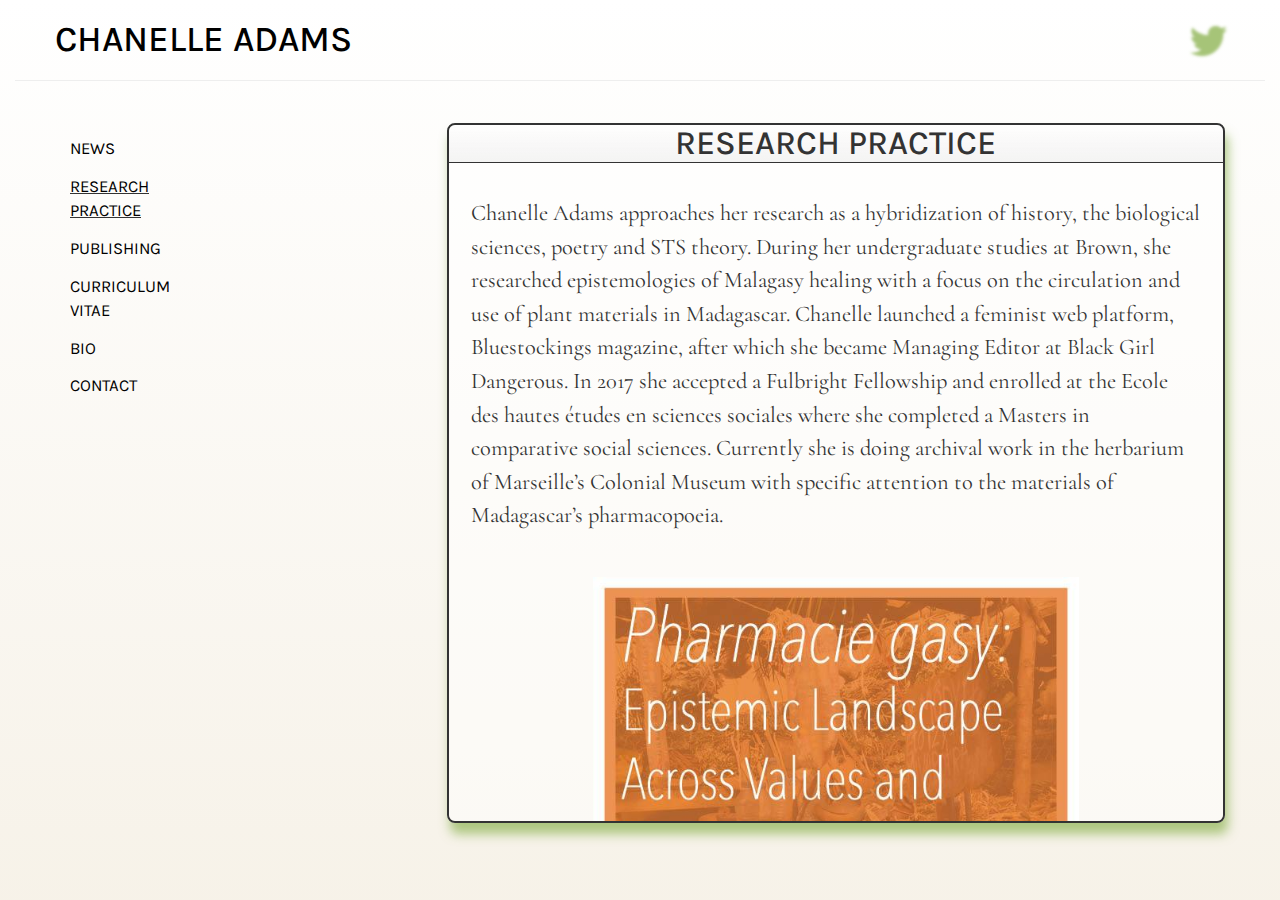
<file: pharmacy.html>
<!DOCTYPE html>
<html>

<head>
    <!-- Global site tag (gtag.js) - Google Analytics -->
    <script async src="https://www.googletagmanager.com/gtag/js?id=UA-118933367-1"></script>
    <script>
        window.dataLayer = window.dataLayer || [];

        function gtag() {
            dataLayer.push(arguments);
        }
        gtag('js', new Date());

        gtag('config', 'UA-118933367-1');
    </script>

    <title>Chanelle Adams</title>
    <link href="https://fonts.googleapis.com/css?family=Karla:400,400i" rel="stylesheet">
    <link href="https://fonts.googleapis.com/css?family=Cormorant" rel="stylesheet">
    <link href="https://fonts.googleapis.com/css?family=Space+Mono" rel="stylesheet">
    <link href="https://maxcdn.bootstrapcdn.com/font-awesome/4.7.0/css/font-awesome.min.css" rel="stylesheet" integrity="sha384-wvfXpqpZZVQGK6TAh5PVlGOfQNHSoD2xbE+QkPxCAFlNEevoEH3Sl0sibVcOQVnN" crossorigin="anonymous">

    <link rel="stylesheet" href="https://maxcdn.bootstrapcdn.com/bootstrap/3.3.7/css/bootstrap.min.css">
    <link href="main.css" rel="stylesheet">
    <script src="https://code.jquery.com/jquery-3.2.1.min.js" integrity="sha256-hwg4gsxgFZhOsEEamdOYGBf13FyQuiTwlAQgxVSNgt4=" crossorigin="anonymous"></script>
    <script src="https://maxcdn.bootstrapcdn.com/bootstrap/3.3.7/js/bootstrap.min.js" integrity="sha384-Tc5IQib027qvyjSMfHjOMaLkfuWVxZxUPnCJA7l2mCWNIpG9mGCD8wGNIcPD7Txa" crossorigin="anonymous"></script>
</head>

<body>
    <main class="container-fluid">
        <a href="/">
            <h1 class="main-name" data-period="2000" data-type='[ "CHANELLE ADAMS" ]'>
                <span class="wrap">CHANELLE ADAMS</span>
            </h1>
        </a>

        <a href="https://twitter.com/nellienooks">
            <i class="fa fa-twitter fa-3x"></i>
        </a>

        <hr class="main-hr">
        </hr>

        <div class="content">
            <nav class="col-md-2  ">
                <ul class="">
                    <li>
                        <a href="/">NEWS</a>
                    </li>
                    <li class="current">
                        <a href="pharmacy.html">RESEARCH PRACTICE
              <a>
          </li>






          <li>
            <a href="cut-paste.html">PUBLISHING</a>
                    </li>
                    <li class="">
                        <a href="/cv.html">CURRICULUM VITAE</a>
                    </li>
                    <li class="">
                        <a href="/bio.html">BIO</a>
                    </li>

                    <li class="">
                        <a href="contact.html">CONTACT</a>
                    </li>
                </ul>
            </nav>
            <div class=" col-md-8 col-md-push-2  ">
                <section id="writing" class="">
                    <div>
                        <div class="col-md-12">

                            <h2 class="text-center hidden-sm">RESEARCH PRACTICE</h2>
                            <div class="clearfix"></div>
                        </div>
                        <div class="col-md-12 align-center">
                            <p class="close-up-copy">
                                Chanelle Adams approaches her research as a hybridization of history, the biological sciences, poetry and STS theory. During her undergraduate studies at Brown, she researched epistemologies of Malagasy healing with a focus on the circulation and use
                                of plant materials in Madagascar. Chanelle launched a feminist web platform, Bluestockings magazine, after which she became Managing Editor at Black Girl Dangerous. In 2017 she accepted a Fulbright Fellowship and enrolled
                                at the Ecole des hautes études en sciences sociales where she completed a Masters in comparative social sciences. Currently she is doing archival work in the herbarium of Marseille’s Colonial Museum with specific attention
                                to the materials of Madagascar’s pharmacopoeia.

                            </p>
                            <p>
                                <div class=" col-sm-8 col-sm-push-2 thesis-poster-container">
                                    <img class="img-responsive" src="img/poster.jpeg" alt="" class="thesis-poster">
                                </div>

                            </p>
                            <div class="clearfix">

                            </div>
                            <hr></hr>
                            <div class="col-2-flex">
                                <div class="close-up-copy col-md-4">
                                    PUBLICATIONS

                                </div>
                                <div class="col-md-8">
                                    <ul class=" pub-list">
                                        <li>
                                            “Pharmacie gasy: The neocolonial insturmentalization of toxicity to discredit healing in Madagascar,” for The Funambulist issue on Toxic Atmospheres October, 2017.
                                            <p>
                                                <a class="ex-link" href=" https://thefunambulist.net/articles/pharmacie-gasy-the-neocolonial-instrumentalization-of-toxicity-to-discredit-healing-in-madagascar-text-by-chanelle-adams-and-illustrations-by-sarah-boisard ">
                          read it
                        </a>
                                            </p>
                                        </li>
                                        <li>
                                            “Devenir Materia Medica: le Musée colonial de Marseille, Dr. Heckel et la construction de la valeur des matériaux médico-botaniques malgaches (1893-1916),” Master’s Thesis, Program of Research in Comparative Social Sciences, Ecole des hautes études en
                                            sciences sociales, September 8, 2017.
                                        </li>
                                        <li>
                                            “Epistemic Landscape Of Northern Madagascar Across Values and Meaning,” Honors Thesis, Program of Science & Technology Studies at Brown University, December 5, 2015.
                                        </li>
                                    </ul>
                                </div>


                            </div>
                            <hr></hr>
                            <div class="col-2-flex">
                                <div class="close-up-copy col-md-4">
                                    SELECTED GRANTS & FELLOWSHIPS

                                </div>
                                <div class="col-md-8">
                                    <ul class=" pub-list">
                                        <li>
                                            Fulbright Grant Extension for Independent Research (Franco-American Commission) 2017
                                        </li>
                                        <li>
                                            “Devenir Materia Medica: le Musée colonial de Marseille, Dr. Heckel et la construction de la valeur des matériaux médico-botaniques malgaches (1893-1916),” Master’s Thesis, Program of Research in Comparative Social Sciences, Ecole des hautes études en
                                            sciences sociales, September 8, 2017.
                                        </li>
                                        <li>
                                            “Epistemic Landscape Of Northern Madagascar Across Values and Meaning,” Honors Thesis, Program of Science & Technology Studies at Brown University, December 5, 2015.
                                        </li>
                                    </ul>
                                </div>


                            </div>
                            <hr></hr>
                            <div class="col-2-flex">
                                <div class="close-up-copy col-md-4">
                                    INVITED TALKS & PRESENTATIONS

                                </div>
                                <div class="col-md-8">
                                    <ul class=" pub-list">
                                        <li>
                                            “Paradise​ ​in​ ​Peril:​ ​​​The​ ​Moral​ ​Values​ ​of​ ​Environmental Conservation​ ​in​ ​Madagascar​ ​From​ ​1894​ ​to​ ​2017,” paper for “Moving Beyond Paternalism: Supplicants, Saviors and the Politics of Anti-Slavery and Anti-Trafficking in Africa”
                                            at the University of the Witwatersrand, Johannesburg, South Africa, November 29 to December 1, 2017.
                                        </li>
                                        <li>
                                            “The politics of pharmacy-gasy in Madagascar,” recorded in Paris for The Funambulist Podcast on March 14, 2017.

                                            <p>
                                                <a class="ex-link" href="  https://thefunambulist.net/podcast/chanelle-adams-politics-phamarcy-gasy-madagascar">
                          hear it
                        </a>
                                            </p>


                                        </li>
                                        <li>
                                            “Epistemic Landscape Of Northern Madagascar Across Values and Meaning,” Honors Thesis, Program of Science & Technology Studies at Brown University, December 5, 2015.
                                        </li>
                                        <li>
                                            “Gender, health, commodity, and trust: Marketplace of pharmacie gasy in Diego-Suarez, Madagascar,” presentation at Pembroke Center for Teaching and Research on Women, Brown University, June 2016.
                                        </li>
                                        <li>
                                            “Researching With/Through Community: Cognitive justice for medico-botanical practitioners in Northern Madagascar” invited presentation for undergraduate Brown University Africana seminar “Activist Scholarship: Research and Writing for Social Change” at
                                            Brown University on March 14, 2016.
                                        </li>
                                    </ul>
                                </div>


                            </div>

                        </div>

                        <p class="pnum hidden">ii.</p>
                    </div>

                </section>
            </div>
            <div class="clearfix">

            </div>

        </div>
    </main>




    <script type="text/javascript">
        //made by vipul mirajkar thevipulm.appspot.com
        var TxtType = function(el, toRotate, period) {
            this.toRotate = toRotate;
            this.el = el;
            this.loopNum = 0;
            this.period = parseInt(period, 10) || 2000;
            this.txt = '';
            this.tick();
            this.isDeleting = false;
        };

        TxtType.prototype.tick = function() {
            var i = this.loopNum % this.toRotate.length;
            var fullTxt = this.toRotate[i];

            if (this.isDeleting) {

            } else {
                this.txt = fullTxt.substring(0, this.txt.length + 1);
            }

            this.el.innerHTML = '<span class="wrap">' + this.txt + '</span>';

            var that = this;
            var delta = 200 - Math.random() * 300;

            if (this.isDeleting) {
                delta /= 2;
            }

            if (!this.isDeleting && this.txt === fullTxt) {
                delta = this.period;
                this.isDeleting = true;

            } else if (this.isDeleting && this.txt === '') {


                delta = 500;
            }

            var tOut = setTimeout(function() {
                that.tick();
            }, delta);

            if (this.loopNum > 0) {
                clearTimeout(tOut);

            }


        };

        window.onload = function() {
            var elements = document.getElementsByClassName('typewrite');
            for (var i = 0; i < elements.length; i++) {
                var toRotate = elements[i].getAttribute('data-type');
                var period = elements[i].getAttribute('data-period');
                if (toRotate) {
                    new TxtType(elements[i], JSON.parse(toRotate), period);
                }
            }
            // INJECT CSS
            var css = document.createElement("style");
            css.type = "text/css";
            css.innerHTML = ".typewrite > .wrap { border-right: 0.08em solid #fff}";
            document.body.appendChild(css);
        };
    </script>
</body>

</html>
</file>
<file: main.css>
a {
    color: #000;
}

.collage a {
    text-decoration: underline;
}

.collage a:hover {
    text-decoration: none;
}

.sub-title {
    font-family: "Karla";
    margin-top: -1em;
    text-align: center;
}

.issuu-embed-container {
    position: relative;
    padding-bottom: 56.25%;
    /* set the aspect ratio here as (height / width) * 100% */
    height: 0;
    overflow: hidden;
    max-width: 100%;
}

.flex {
    display: flex !important;
}

.flex.close-up-copy {
    flex-wrap: wrap;
}

.collage {
    border: 2px solid #333;
    padding: 8px;
    margin: 10px 0;
}

.collage a {
    color: #333 !important;
}

.collage-container {
    padding: 1.75em;
    padding-top: 0;
    display: flex;
    flex-wrap: wrap;
}

.ih-Root-inner {
    display: none !important;
}

.col-2-flex {
    display: flex;
    align-items: stretch;
    margin-bottom: 3em;
}

body {
    font-family: "Karla";
    /* Permalink - use to edit and share this gradient: http://colorzilla.com/gradient-editor/#ffffff+0,ddcba4+100 */
    background: #ffffff;
    /* Old browsers */
    background: linear-gradient( to bottom, #ffffff 0%, #ddcba4 400%);
    /* W3C, IE10+, FF16+, Chrome26+, Opera12+, Safari7+ */
    filter: progid: DXImageTransform.Microsoft.gradient( startColorstr='#ffffff', endColorstr='#ddcba4', GradientType=0);
    /* IE6-9 */
    min-height: 100vh;
}

.fa-twitter {
    float: right;
    margin-top: -1.25em;
    margin-right: 40px;
    color: transparent;
    text-shadow: 3px 3px 3px rgba(136, 176, 75, 0.75);
}

.cv-i {
    float: right;
    margin-top: -1.6em;
    margin-right: 124px;
    text-shadow: 3px 3px 3px rgba(136, 176, 75, 0.75);
    color: transparent;
}

.ex-link {
    transition: all 0.33s;
    text-decoration: underline;
    opacity: 0.5;
}

.ex-link:hover {
    opacity: 1;
}

.fa-twitter:hover,
.cv-i:hover {
    color: #333;
}

.social {
    float: right;
}

.close-up-img img {
    transition: all 0.67s;
}

.overflow-hidden {
    overflow: hidden;
}

.pub-list {
    list-style: none;
    font-size: 1.2em;
    margin-bottom: 1.5em;
    padding-left: 0;
}

.pub-list li {
    margin-bottom: 1.5em;
}

.close-up-img:hover img {
    transform: scale(1.33);
}

.social img {
    width: 64px;
    margin-top: 0vh;
    margin-bottom: 5vh;
}

a {
    color: #000 !important;
}

a.cv-link {
    color: #f4512c !important;
    font-size: 1.25em;
}

nav li {
    margin: 1em 0;
}

.email-link {
    font-size: 1.2em;
    border: 1px solid #000;
    border-radius: 15px;
    font-size: 2em;
    padding: 10px;
    margin-top: 30px;
    display: inline-block;
}

#writing {
    min-height: 40vh;
    max-height: Calc(100vh - 200px);
    background: rgba(255, 255, 255, 0.5);
    box-shadow: 3px 11px 11px 0px rgba(136, 176, 75, .67);
    font-family: "Cormorant";
    padding-bottom: 3.5em;
    overflow-y: auto;
    font-size: 1.2em;
    line-height: 1.5;
    border-bottom-width: 0;
    margin-right: 25px;
    border: 2px solid #333;
    border-radius: 8px;
}

.main-hr {
    margin-bottom: 3em;
}

.align-center {
    align-self: center;
}

#writing>div>.col-md-12 {
    padding: 0;
}

#writing>div {
    display: flex;
    flex-wrap: wrap;
    padding-bottom: 1em;
}

#writing h2 {
    font-family: "Karla";
    margin-bottom: 1em;
    font-size: 2em;
    text-transform: uppercase;
    margin-top: 0;
    z-index: 9999;
    border-bottom: 1px #333 solid;
    /* Permalink - use to edit and share this gradient: http://colorzilla.com/gradient-editor/#ffffff+0,eeeeee+100 */
    background: rgb(255, 255, 255);
    /* Old browsers */
    background: -moz-linear-gradient(top, rgba(255, 255, 255, 0) 0%, rgba(238, 238, 238, .67) 100%);
    /* FF3.6-15 */
    background: -webkit-linear-gradient(top, rgba(255, 255, 255, 0) 0%, rgba(238, 238, 238, .67) 100%);
    /* Chrome10-25,Safari5.1-6 */
    background: linear-gradient(to bottom, rgba(255, 255, 255, 0) 0%, rgba(238, 238, 238, .67) 100%);
    /* W3C, IE10+, FF16+, Chrome26+, Opera12+, Safari7+ */
    filter: progid: DXImageTransform.Microsoft.gradient( startColorstr='#ffffff', endColorstr='#eeeeee', GradientType=0);
    /* IE6-9 */
    border-radius: 8px 8px 0 0;
}

#writing h5 {
    font-size: 1.23em;
    font-family: "Karla";
    margin-top: -1.5em;
    margin-bottom: 1em;
}

.current,
.content li a:hover {
    text-decoration: underline;
}

.content nav {
    font-family: "Karla";
}

nav ul {
    list-style: none;
}

nav ul>li a {
    text-align: justify;
    font-size: 1.2em !important;
}

.typewrite,
.main-name {
    text-align: left;
    margin-left: 40px;
}

.close-up-copy {
    padding: 0 1em;
    font-size: 1.333em;
}

.pnum {
    position: absolute;
    bottom: -6px;
    right: 45px;
    opacity: 0.5;
}

.thesis-poster-container {
    margin: 2.1em 0;
}

.col-2-flex .close-up-copy {
    font-size: 1.333em;
    font-family: "Karla";
}

@media screen and (max-width: 768px) {
    .thesis-poster-container {
        width: 100% !important;
        left: 0;
    }
    .thesis-poster-container img {
        width: 100%;
    }
    #news img,
    #bio img {
        width: 100% !important;
    }
}

@media screen and (max-width: 992px) {
    .typewrite {
        padding-top: 120px;
    }
    .close-up-copy {
        font-size: 1.5em;
        margin-top: 0.5em;
    }
    .collage h3 {
        font-size: 1.2em;
        margin: 1em 0;
    }
    .collage {
        border-width: 0;
        padding: 0;
    }
    .collage-container {
        padding: 0;
        display: block;
    }
    .pnum {
        display: hidden;
    }
    .thesis-poster-container {
        width: 100% !important;
        left: 0 !important;
    }
    .thesis-poster-container img {
        width: 100%;
    }
    body {
        background: linear-gradient( to bottom, #ffffff 0%, #ddcba4 250%);
        /* W3C, IE10+, FF16+, Chrome26+, Opera12+, Safari7+ */
        filter: progid: DXImageTransform.Microsoft.gradient( startColorstr='#ffffff', endColorstr='#ddcba4', GradientType=0);
        /* IE6-9 */
    }
    .col-2-flex {
        display: block;
    }
    .close-up-img {
        padding: 2em 0;
    }
    nav li {
        margin: 0 0.66em !important;
    }
    nav ul .current {
        text-decoration: underline;
    }
    #writing {
        font-size: 2.33em;
        max-height: Calc(100vh - 512px);
        box-shadow: none;
        padding: 0;
        background: transparent;
        border-right-width: 0;
        border-left-width: 0;
        border-bottom-width: 0;
        margin-right: 0;
    }
    .typewrite {
        font-size: 2em;
        margin-left: 0;
    }
    .main-name {
        text-align: center;
        font-size: 4em;
        margin-left: 0;
    }
    #writing h2 {
        display: hidden;
        font-size: 1.8em;
    }
    .content nav {
        font-size: 2.5em;
        justify-content: center;
        text-align: center;
        margin-bottom: 1em;
    }
    .content nav ul>li {
        display: inline-block;
        margin: 6px;
    }
    .content nav ul {
        padding: 0;
    }
}

#news>*>.close-up-copy::after {
    content: " ";
    display: block;
    background: url(img/dot.png);
    background-size: contain;
    background-position: center;
    background-repeat: no-repeat;
    width: 30px;
    height: 30px;
    margin: 3rem auto;
    margin-bottom: 4rem;
}

.hidden {
    display: none !important;
}

#news img {
    display: block;
    max-width: 50% !important;
    border: 4px solid #ddcba4;
    box-shadow: none !important;
}

#news a,
#bio a {
    text-decoration: underline;
}
</file>
